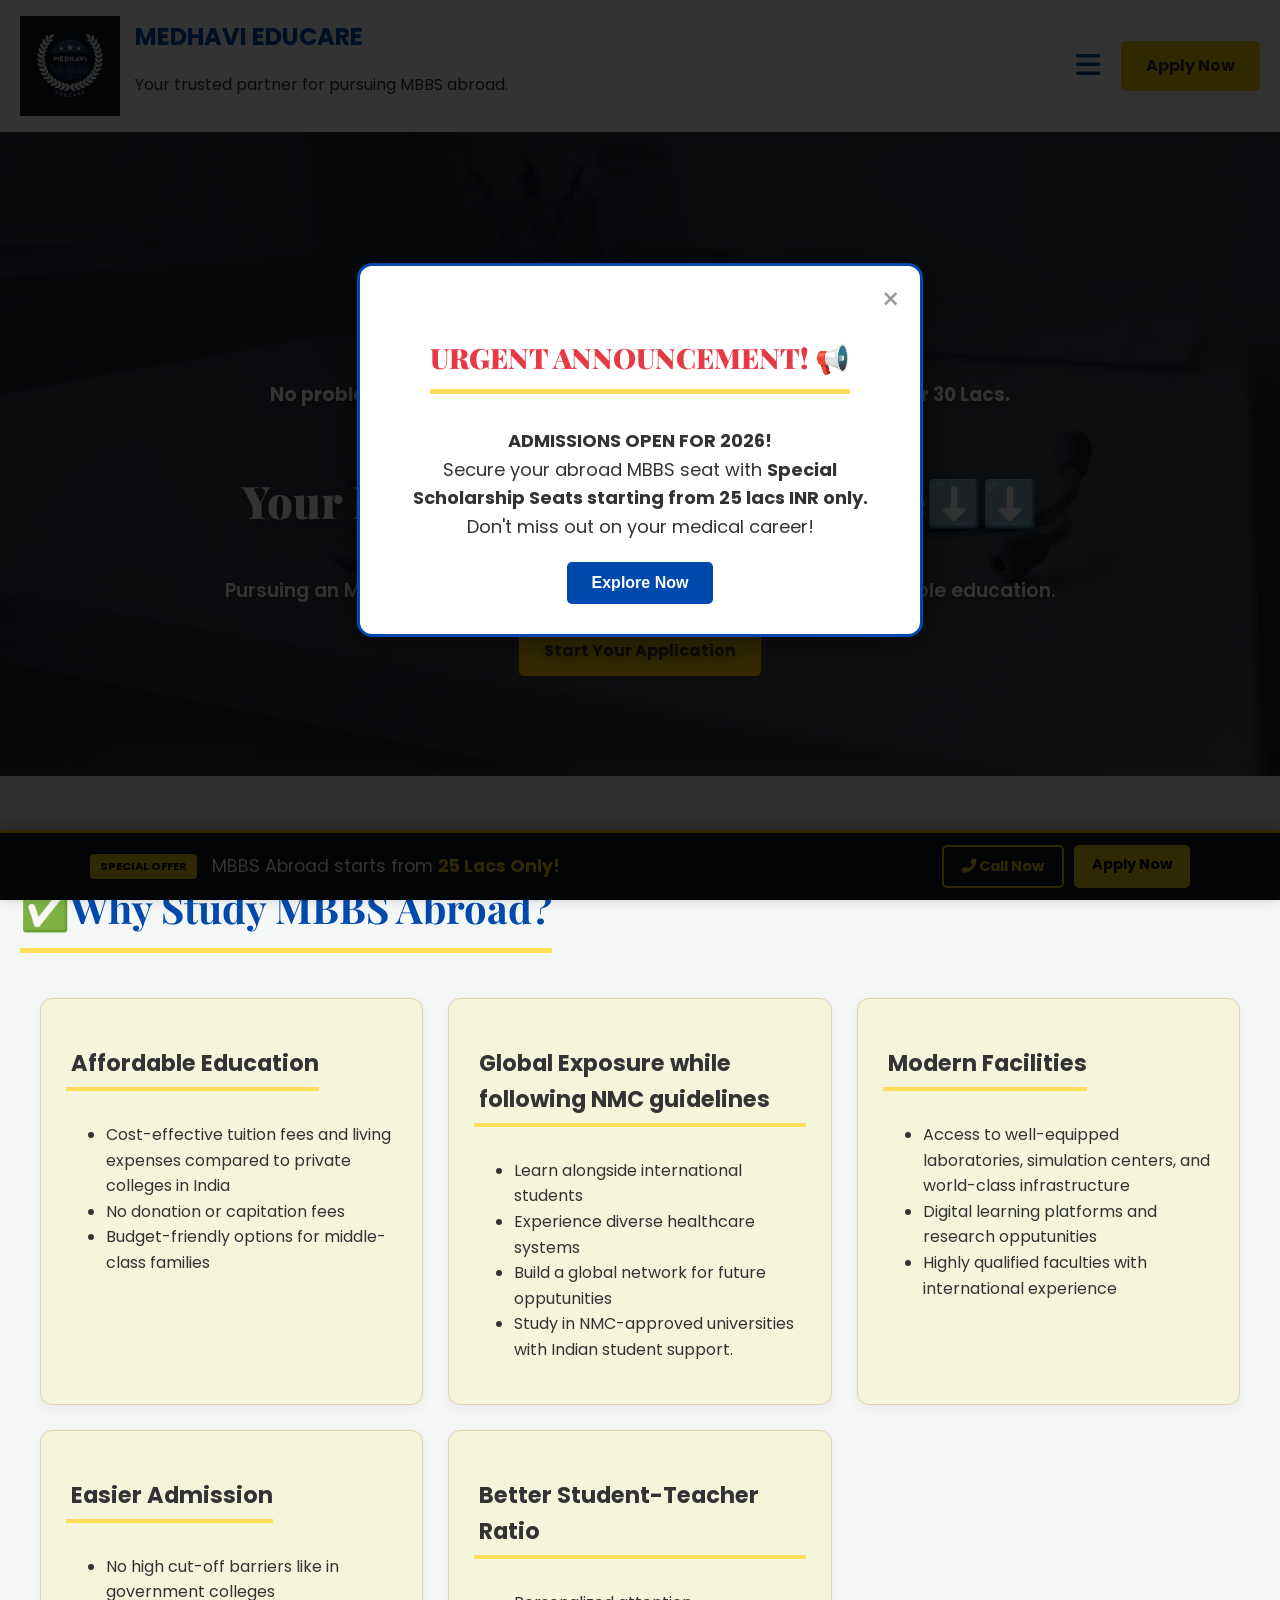
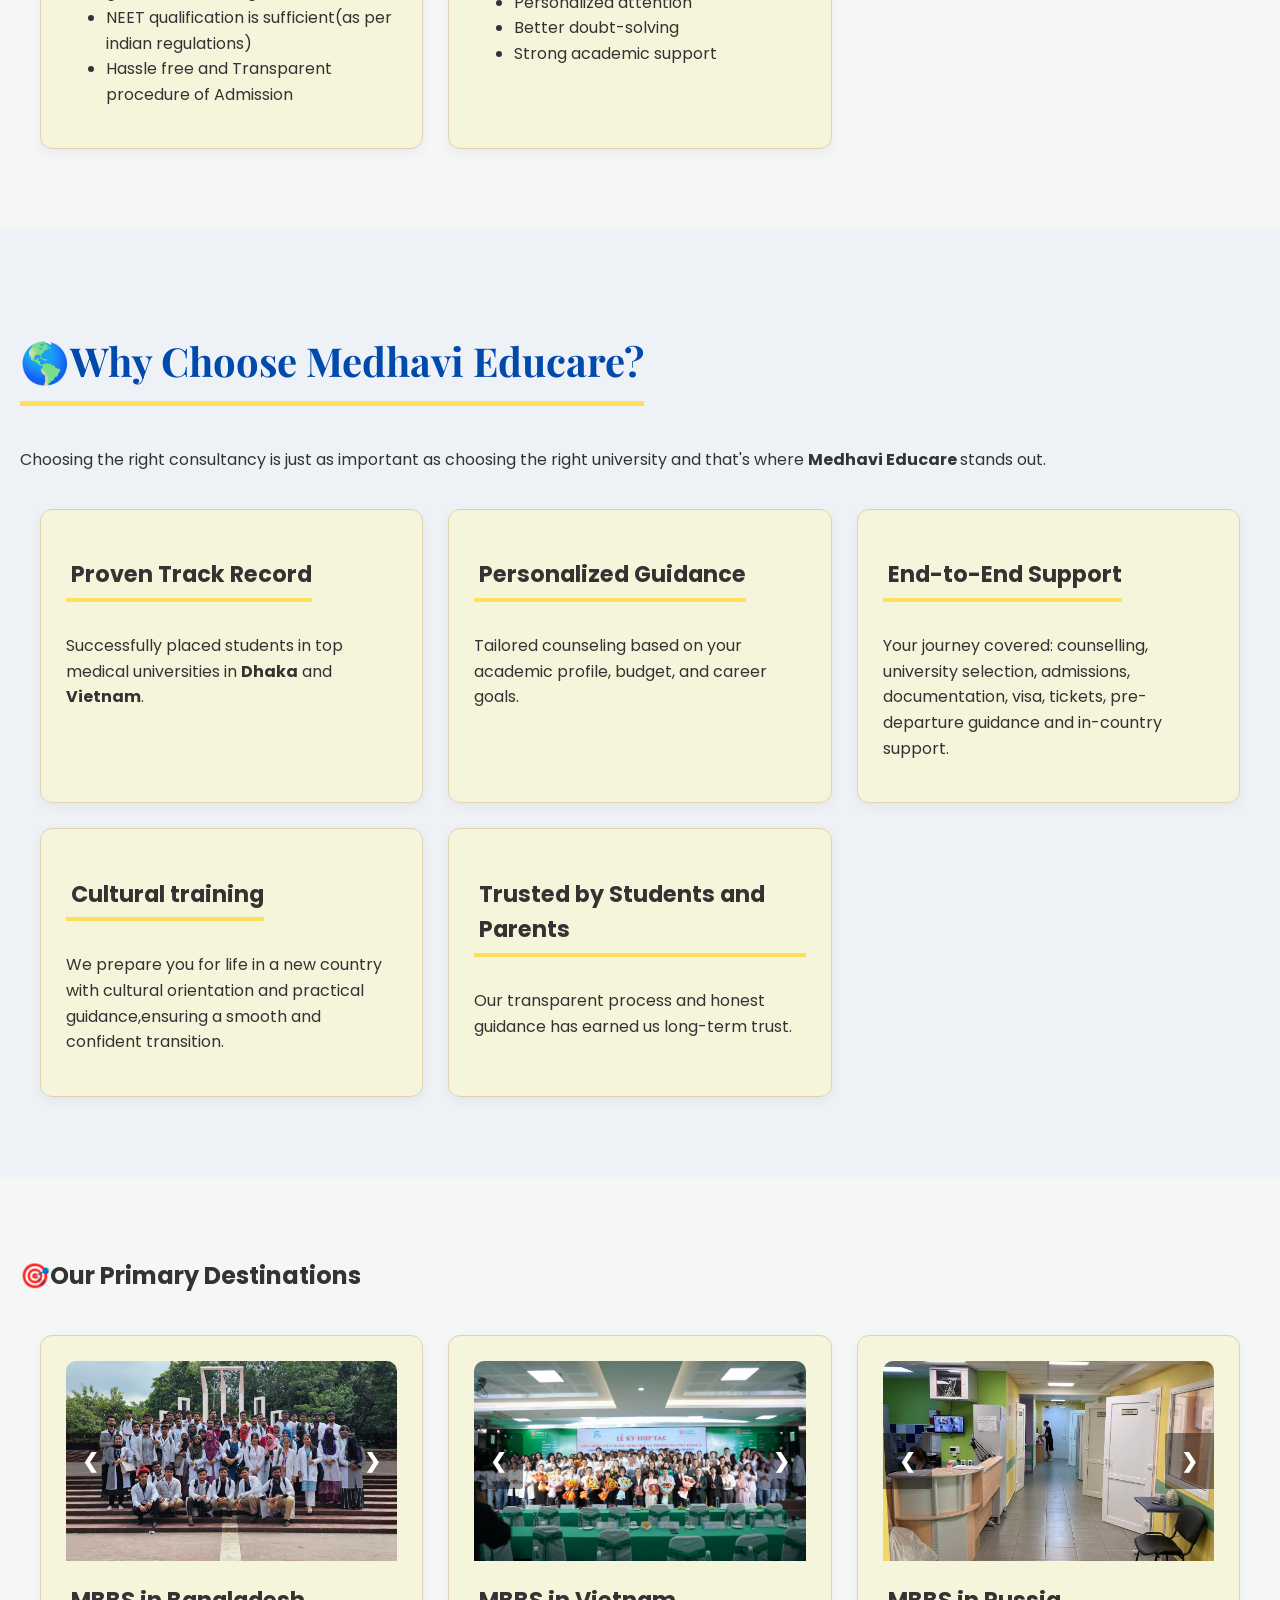
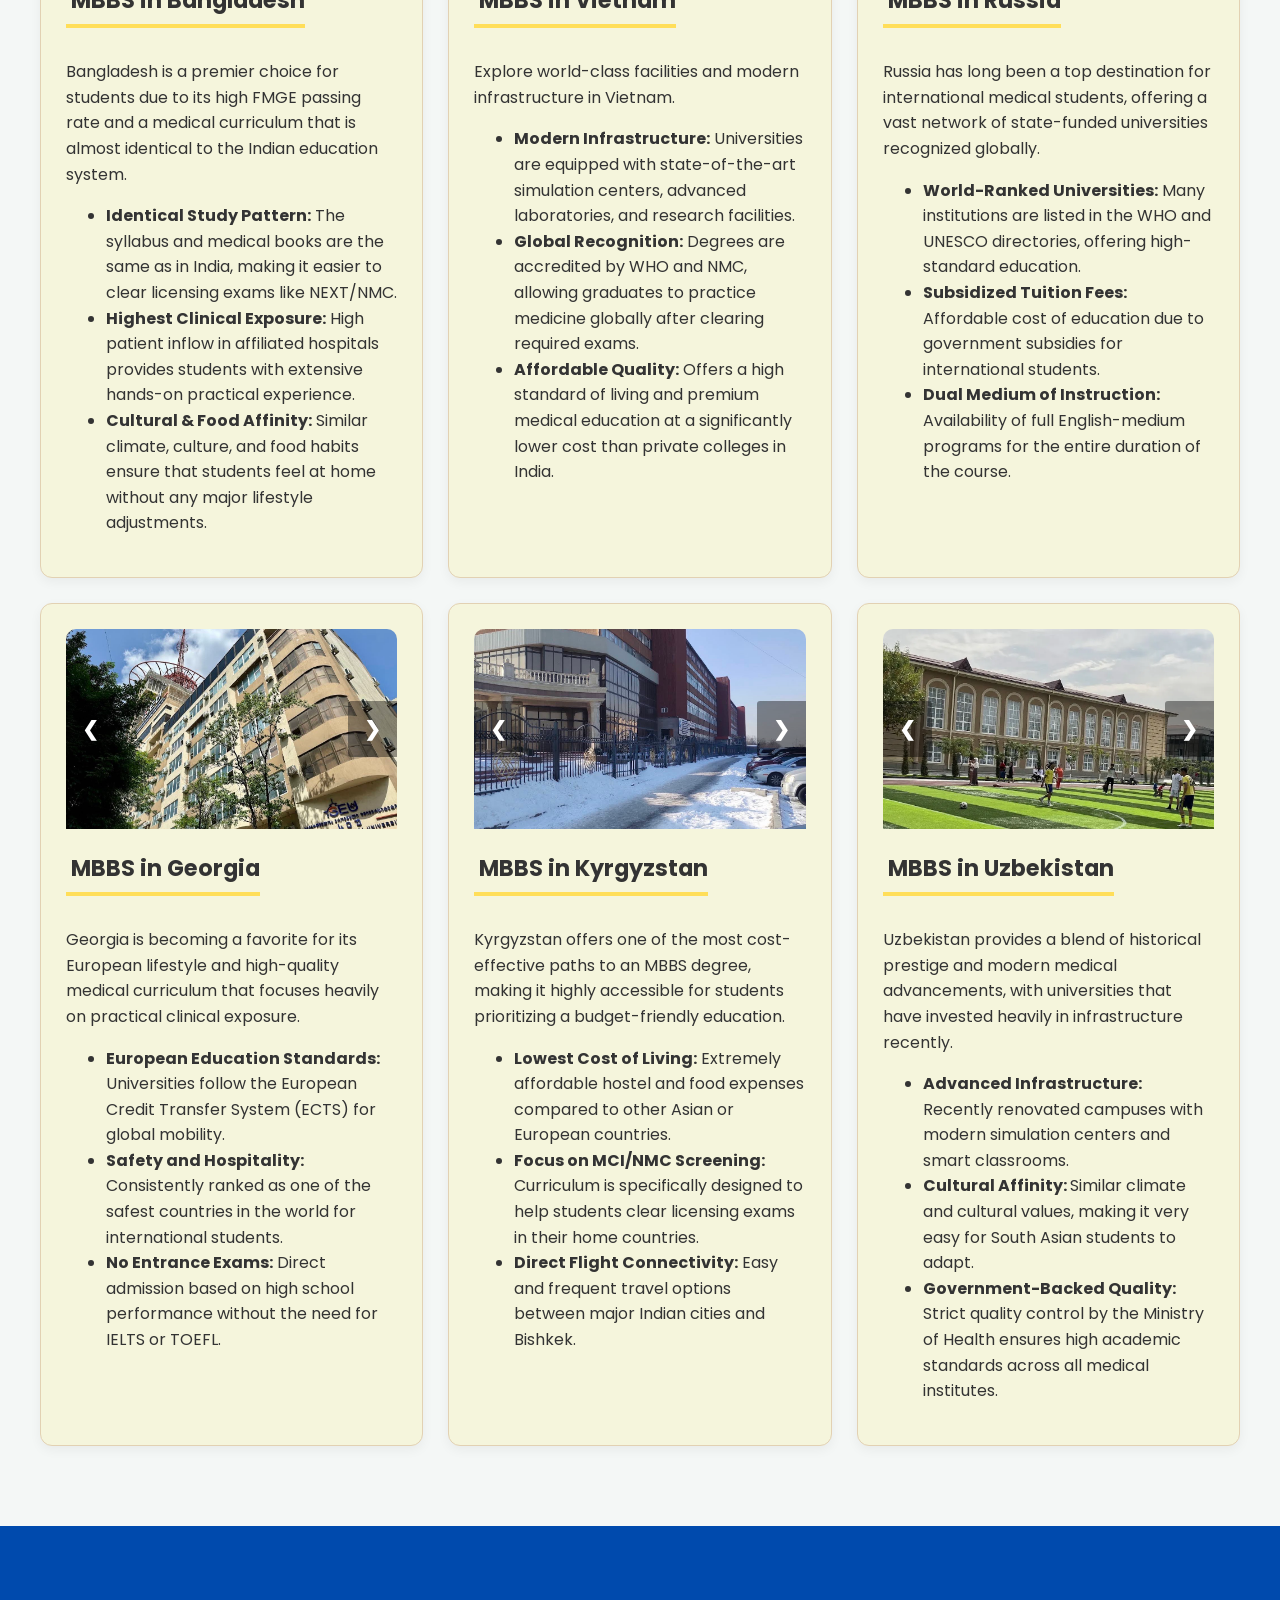
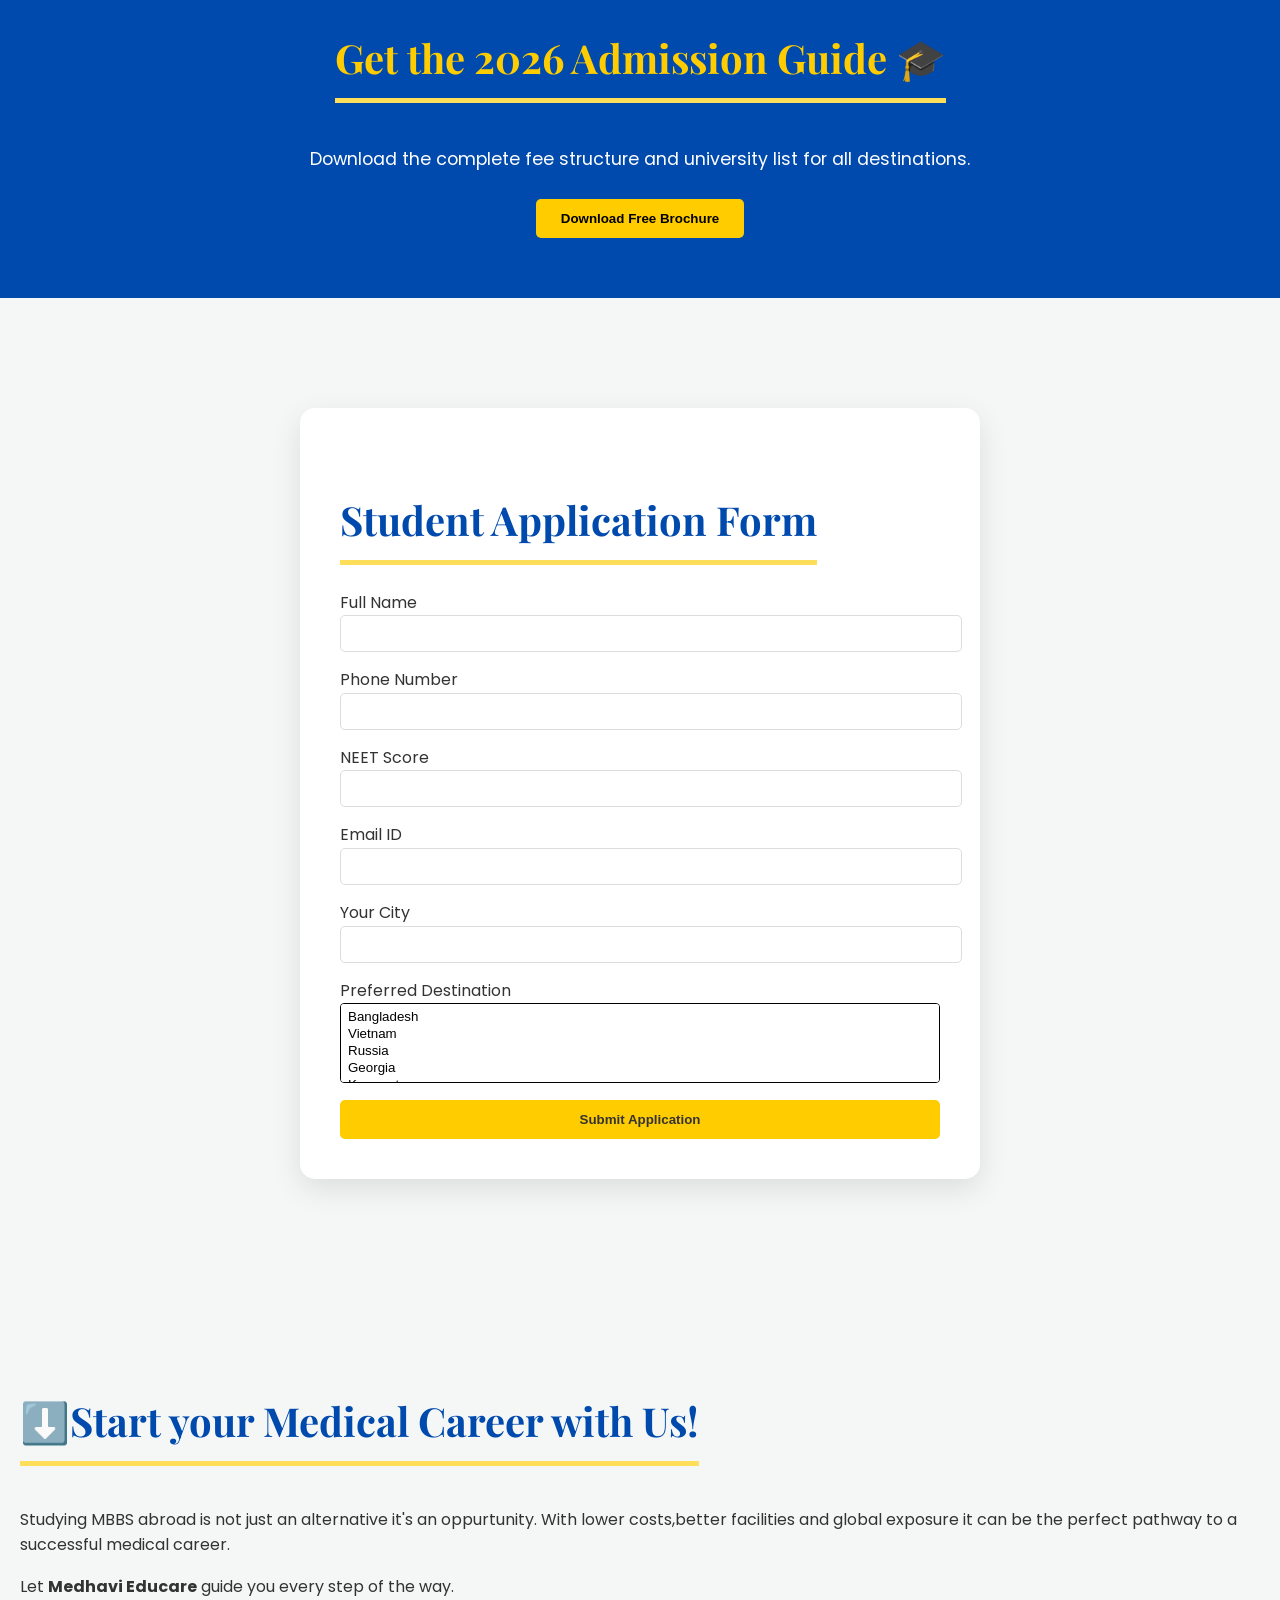
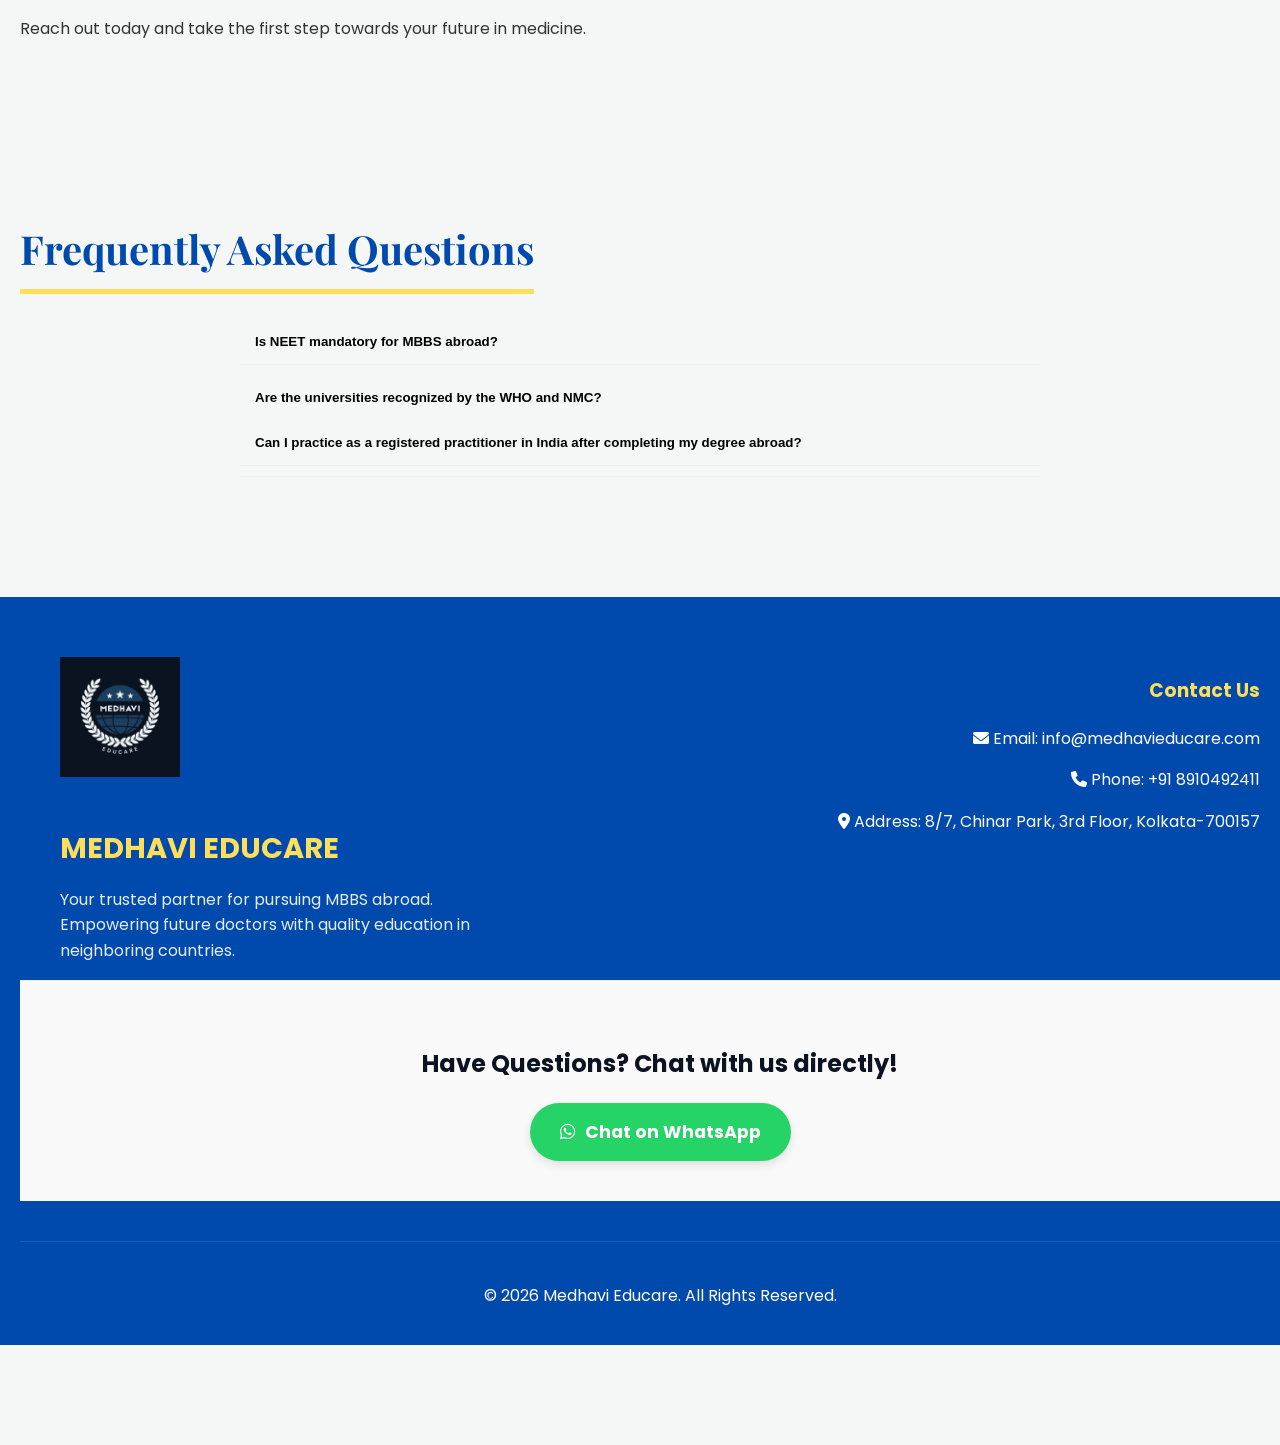
<file: index.html>
<!DOCTYPE html>
<html lang="en">
<head>
    <meta charset="UTF-8">
    <meta name="viewport" content="width=device-width, initial-scale=1.0">
    <meta name="description" content="Get expert guidance for MBBS in Bangladesh and Vietnam. We help students with admissions,college selection, and documentation for top medical universities.">
    
    <!-- Google Tag Manager -->
    <script>(function(w,d,s,l,i){w[l]=w[l]||[];w[l].push({'gtm.start':
    new Date().getTime(),event:'gtm.js'});var f=d.getElementsByTagName(s)[0],
    j=d.createElement(s),dl=l!='dataLayer'?'&l='+l:'';j.async=true;j.src=
    'https://www.googletagmanager.com/gtm.js?id='+i+dl;f.parentNode.insertBefore(j,f);
    })(window,document,'script','dataLayer','GTM-TKPT7XL8');</script>
   <!-- End Google Tag Manager -->

    <title>MBBS Abroad | Best Medical Consultancy-Medhavi Educare</title>
    <link rel="canonical" href="https://medhavieducare.com/" />
    <link rel="icon" type="image/png" href="favicon.png">
    <link rel="stylesheet" href="style2.css">
    <link href="https://fonts.googleapis.com/css2?family=Poppins:wght@300;400;600;700&display=swap" rel="stylesheet">
    <link href="https://fonts.googleapis.com/css2?family=Playfair+Display:wght@700&display=swap" rel="stylesheet">
   <link rel="stylesheet" href="https://cdnjs.cloudflare.com/ajax/libs/font-awesome/6.0.0/css/all.min.css">
   
   <style>
       /* Navigation Menu Styling */
       .nav-container { 
           display: flex; 
           align-items: center; 
           gap: 15px; 
           position: relative; 
       }

       .menu-icon { 
           font-size: 28px; /* Larger size */
           cursor: pointer; 
           color: #004a99; /* Professional Blue */
           padding: 5px;
           display: block !important; /* Forces visibility */
           z-index: 1002;
       }

       .nav-menu { 
           display: none; 
           position: absolute; 
           top: 60px; 
           right: 0; 
           background: #fff; 
           box-shadow: 0 4px 15px rgba(0,0,0,0.2); 
           border-radius: 8px; 
           padding: 15px; 
           min-width: 200px; 
           z-index: 1001; 
       }

       .nav-menu.active { display: block; }
       .nav-menu ul { list-style: none; padding: 0; margin: 0; }
       .nav-menu ul li { margin-bottom: 15px; border-bottom: 1px solid #eee; padding-bottom: 5px; }
       .nav-menu ul li:last-child { margin-bottom: 0; border-bottom: none; }
       .nav-menu ul li a { text-decoration: none; color: #333; font-weight: 600; font-size: 16px; display: block; }
       .nav-menu ul li a:hover { color: #004a99; }
   </style>
</head>
<body>
    
    <!-- Google Tag Manager (noscript) -->
    <noscript><iframe src="https://www.googletagmanager.com/ns.html?id=GTM-TKPT7XL8"
    height="0" width="0" style="display:none;visibility:hidden"></iframe></noscript>
    <!-- End Google Tag Manager (noscript) -->

    <div id="salesModal" class="modal-overlay">
    <div class="modal-content">
        <span class="close-btn" onclick="closeModal()">&times;</span>
        <h2 class="alert-title">URGENT ANNOUNCEMENT! 📢</h2>
        <p class="alert-text">
            <b>ADMISSIONS OPEN FOR 2026!</b><br>
            Secure your abroad MBBS seat with <b>Special Scholarship Seats starting from 25 lacs INR only.</b>
            Don't miss out on your medical career!
        </p>
        <button class="modal-action-btn" onclick="closeModal()">Explore Now</button>
    </div>
</div>


<header>
    <div class="logo-container">
        <img src="Medhavi educare logo.png" alt="Medhavi Educare Logo" class="logo-img">
        <div class="logo-titles">
        <span class="logo-text">MEDHAVI EDUCARE</span>
       
         <p>Your trusted partner for pursuing MBBS abroad.</p>
    </div>
    </div>
    <nav class="nav-container">
        <div class="menu-icon" onclick="toggleMenu()">
            <i class="fa-solid fa-bars"></i>
        </div>
        
        <div class="nav-menu" id="navMenu">
            <ul>
                <li><a href="index.html">Home</a></li>
                <li><a href="about.html">About Us</a></li>
                <li><a href="destinations.html">Destinations</a></li>
                <li><a href="#apply" onclick="toggleMenu()">Submit Form</a></li>
                <li><a href="#home-contact" onclick="toggleMenu()">Contact Us</a></li>
            </ul>
        </div>

    
        <a href="#apply" class="btn-apply">Apply Now</a>
    </nav>
</header>

<section class="hero">
    <h1>LOW NEET SCORE❓❓</h1>
    <h3>No problem. You can still pursue your dream career abroad in under 30 Lacs.</h3>
    <h1>Your Medical Career Starts Here⬇️⬇️</h1>
    <p>Pursuing an MBBS degree abroad is an opportunity for quality, affordable education.</p>
    <a href="#apply" class="btn-apply">Start Your Application</a>
</section>

<section id="about">
    <h2>✅Why Study MBBS Abroad?</h2>
    <div class="grid">
        <div class="card">
            <h3>Affordable Education</h3>
            <ul>
                <li>Cost-effective tuition fees and living expenses compared to private colleges in India</li>
                <li>No donation or capitation fees</li>
                <li>Budget-friendly options for middle-class families</li>
            </ul>
        </div>
        <div class="card">
            <h3>Global Exposure while following <strong>NMC guidelines</strong></h3>
            <ul>
                <li>Learn alongside international students</li>
                <li>Experience diverse healthcare systems</li>
                <li>Build a global network for future opputunities</li>
                <li>Study in NMC-approved universities with Indian student support.</li>
            </ul>
        </div>
        <div class="card">
            <h3>Modern Facilities</h3>
            <ul>
                <li>Access to well-equipped laboratories, simulation centers, and world-class infrastructure</li>
                <li>Digital learning platforms and research opputunities</li>
                <li>Highly qualified faculties with international experience</li>
            </ul>
        </div>
        <div class="card">
            <h3>Easier Admission</h3>
            <ul>
            <li>No high cut-off barriers like in government colleges</li>
            <li>NEET qualification is sufficient(as per indian regulations)</li>
            <li>Hassle free and Transparent procedure of Admission</li>
            </ul>
        </div>
        <div class="card">
            <h3>Better Student-Teacher Ratio</h3>
            <ul>
                <li>Personalized attention</li>
                <li>Better doubt-solving</li>
                <li>Strong academic support</li>
            </ul>
        </div>
    </div>
</section>

<section id="medhavi" style="background: #eef2f7;">
    <h2>🌎Why Choose Medhavi Educare?</h2>
    <p> Choosing the right consultancy is just as important as choosing the right university and that's where <b>Medhavi Educare </b>stands out.</p>
    <div class="grid">
        <div class="card"><h3>Proven Track Record</h3><p>Successfully placed students in top medical universities in <b>Dhaka</b> and <b>Vietnam</b>.</p></div>
        <div class="card"><h3>Personalized Guidance</h3><p>Tailored counseling based on your academic profile, budget, and career goals.</p></div>
        <div class="card"><h3>End-to-End Support</h3><p>Your journey covered: counselling, university selection, admissions, documentation, visa, tickets, pre-departure guidance and in-country support.</p></div>
        <div class="card"><h3>Cultural training</h3><p>We prepare you for life in a new country with cultural orientation and practical guidance,ensuring a smooth and confident transition.</p></div>
        <div class="card"><h3>Trusted by Students and Parents</h3><p>Our transparent process and honest guidance has earned us long-term trust.</p></div>
    </div>
</section>


<section id="destinations">
    <h1>🎯Our Primary Destinations</h1>
    <div class="grid">
        
          <div class="card destination-card">
    <div class="slider-container" id="bangladeshSlider">
        <div class="slider-track">
            <img src="Bangladesh.JPG" alt="Medical College in Bangladesh 1" class="card-img">
            <img src="Bangladesh2.JPG" alt="Medical College in Bangladesh 2" class="card-img">
            <img src="Bangladesh3.JPG" alt="Medical College in Bangladesh 3" class="card-img">
        </div>
    <button class="slider-arrow prev" onclick="moveSlider('bangladeshSlider', -1)">&#10094;</button>
    <button class="slider-arrow next" onclick="moveSlider('bangladeshSlider', 1)">&#10095;</button>
    </div>

    <h3>MBBS in Bangladesh</h3>
    <p>Bangladesh is a premier choice for students due to its high FMGE passing rate and a medical curriculum that is almost identical to the Indian education system.</p>
    <ul>
        <li><b>Identical Study Pattern:</b> The syllabus and medical books are the same as in India, making it easier to clear licensing exams like NEXT/NMC.</li>
        <li><b>Highest Clinical Exposure:</b> High patient inflow in affiliated hospitals provides students with extensive hands-on practical experience.</li>
        <li><b>Cultural & Food Affinity:</b> Similar climate, culture, and food habits ensure that students feel at home without any major lifestyle adjustments.</li>
    </ul>

        </div>

        
            <div class="card destination-card">
    <div class="slider-container" id="vietnamSlider">
        <div class="slider-track">
            <img src="vietnam.jpg" alt="Medical University in Vietnam 1" class="card-img">
            <img src="vietnam2.jpg" alt="Medical University in Vietnam 2" class="card-img">
            <img src="vietnam3.jpeg" alt="Medical University in Vietnam 3" class="card-img">
            </div>
        
        <button class="slider-arrow prev" onclick="moveSlider('vietnamSlider', -1)">&#10094;</button>
        <button class="slider-arrow next" onclick="moveSlider('vietnamSlider', 1)">&#10095;</button>
    </div>

    <h3>MBBS in Vietnam</h3>
    <p>Explore world-class facilities and modern infrastructure in Vietnam.</p>
    <ul>
        <li><b>Modern Infrastructure:</b> Universities are equipped with state-of-the-art simulation centers, advanced laboratories, and research facilities.</li>
        <li><b>Global Recognition:</b> Degrees are accredited by WHO and NMC, allowing graduates to practice medicine globally after clearing required exams.</li>
        <li><b>Affordable Quality:</b> Offers a high standard of living and premium medical education at a significantly lower cost than private colleges in India.</li>
    </ul>
</div>

    <!-- russia -->

        <div class="card destination-card">
    <div class="slider-container" id="russiaSlider">
        <div class="slider-track">
            <img src="russia1.jpeg" alt="Medical College in Russia 1" class="card-img">
            <img src="russia2.jpeg" alt="Medical College in Russia 2 " class="card-img">
            <img src="russia3.jpeg" alt="Medical College in Russia 3 " class="card-img">
            </div>
        
        <button class="slider-arrow prev" onclick="moveSlider('russiaSlider', -1)">&#10094;</button>
        <button class="slider-arrow next" onclick="moveSlider('russiaSlider', 1)">&#10095;</button>
    </div>

    <h3>MBBS in Russia</h3>
    <p>Russia has long been a top destination for international medical students, offering a vast network of state-funded universities recognized globally.</p>
    <ul>
        <li><b>World-Ranked Universities:</b> Many institutions are listed in the WHO and UNESCO directories, offering high-standard education.</li>
        <li><b>Subsidized Tuition Fees:</b> Affordable cost of education due to government subsidies for international students.</li>
        <li><b>Dual Medium of Instruction:</b> Availability of full English-medium programs for the entire duration of the course.</li>
    </ul>

        </div>

        <!-- georgia -->

        <div class="card destination-card">
    <div class="slider-container" id="georgiaSlider">
        <div class="slider-track">
            <img src="georgia1.jpeg" alt="Medical College in Georgia 1" class="card-img">
            <img src="georgia2.jpeg" alt="Medical College in Georgia 2" class="card-img">
            <img src="georgia3.jpeg" alt="Medical College in Georgia 3" class="card-img">
            </div>
        
        <button class="slider-arrow prev" onclick="moveSlider('georgiaSlider', -1)">&#10094;</button>
        <button class="slider-arrow next" onclick="moveSlider('georgiaSlider', 1)">&#10095;</button>
    </div>

    <h3>MBBS in Georgia</h3>
    <p>Georgia is becoming a favorite for its European lifestyle and high-quality medical curriculum that focuses heavily on practical clinical exposure.</p>
    <ul>
        <li><b>European Education Standards:</b> Universities follow the European Credit Transfer System (ECTS) for global mobility.</li>
        <li><b>Safety and Hospitality:</b> Consistently ranked as one of the safest countries in the world for international students.</li>
        <li><b>No Entrance Exams:</b> Direct admission based on high school performance without the need for IELTS or TOEFL.</li>
    </ul>
        </div>

        <!-- kyrgyzstan -->

        <div class="card destination-card">
    <div class="slider-container" id="kyrgyzSlider">
        <div class="slider-track">
            <img src="kyrgyz1.jpeg" alt="Medical College in Kyrgyzstan 1" class="card-img">
            <img src="kyrgyz2.jpeg" alt="Medical College in Kyrgyzstan 2" class="card-img">
            <img src="kyrgyz3.jpeg" alt="Medical College in Kyrgyzstan 3" class="card-img">
            </div>
        
        <button class="slider-arrow prev" onclick="moveSlider('kyrgyzSlider', -1)">&#10094;</button>
        <button class="slider-arrow next" onclick="moveSlider('kyrgyzSlider', 1)">&#10095;</button>
    </div>

    <h3>MBBS in Kyrgyzstan</h3>
    <p>Kyrgyzstan offers one of the most cost-effective paths to an MBBS degree, making it highly accessible for students prioritizing a budget-friendly education.</p>
    <ul>
        <li><b>Lowest Cost of Living:</b> Extremely affordable hostel and food expenses compared to other Asian or European countries.</li>
        <li><b>Focus on MCI/NMC Screening:</b> Curriculum is specifically designed to help students clear licensing exams in their home countries.</li>
        <li><b>Direct Flight Connectivity:</b> Easy and frequent travel options between major Indian cities and Bishkek.</li>
    </ul>

        </div>

        <!-- uzbekistan -->
        <div class="card destination-card">
    <div class="slider-container" id="uzbekSlider">
        <div class="slider-track">
            <img src="uzbek1.webp" alt="Medical College in Uzbekistan 1" class="card-img">
            <img src="uzbek2.webp" alt="Medical College in Uzbekistan 2" class="card-img">
            <img src="uzbek3.webp" alt="Medical College in Uzbekistan 3" class="card-img">
            </div>
        
        <button class="slider-arrow prev" onclick="moveSlider('uzbekSlider', -1)">&#10094;</button>
        <button class="slider-arrow next" onclick="moveSlider('uzbekSlider', 1)">&#10095;</button>
    </div>

    <h3>MBBS in Uzbekistan</h3>
    <p>Uzbekistan provides a blend of historical prestige and modern medical advancements, with universities that have invested heavily in infrastructure recently.</p>
    <ul>
        <li><b>Advanced Infrastructure: </b> Recently renovated campuses with modern simulation centers and smart classrooms.</li>
        <li><b>Cultural Affinity: </b> Similar climate and cultural values, making it very easy for South Asian students to adapt.</li>
        <li><b>Government-Backed Quality: </b> Strict quality control by the Ministry of Health ensures high academic standards across all medical institutes.</li>
    </ul>
        </div>
    
    </div>
</section>

<section id="portal-cta" class="portal-cta">
    <h2 style="color: #ffcc00;">Get the 2026 Admission Guide 🎓</h2>
    <p>Download the complete fee structure and university list for all destinations.</p>
    <button class="btn-apply" onclick="openPortal()" style="background: #ffcc00; color: #000; border: none;">Download Free Brochure</button>
</section>

<div id="portalModal" class="modal-overlay" style="display:none;">
    <div class="modal-content">
        <span class="close-btn" onclick="closePortal()">&times;</span>
        <h2 style="color: #004aad;">Access Student Portal</h2>
        <p>Please enter your details to receive the brochure.</p>
        <form id="portalForm">
            <div class="form-group">
                <input type="text" name="name" placeholder="Full Name" required>
            </div>
            <div class="form-group">
                <input type="email" name="email" placeholder="Email Address" required>
            </div>
            <div class="form-group">
                <input type="tel" name="phone" placeholder="WhatsApp Number" required>
            </div>
            <button type="submit" class="btn-apply" style="width:100%">Get Brochure Now</button>
        </form>
    </div>
</div>

<section id="apply">
    <div class="form-container">
        <h2>Student Application Form</h2>
        <form id="admissionForm">
            <div class="form-group">
                <label>Full Name</label>
                <input type="text" name="name" required>
            </div>
            <div class="form-group">
                <label>Phone Number</label>
                <input type="tel" name="phone" required>
            </div>
            <div class="form-group">
                <label>NEET Score</label>
                <input type="number" name="neet" required>
            </div>
            <div class="form-group">
                <label>Email ID</label>
                <input type="text" name="email" required>
            </div>
            <div class="form-group">
                <label>Your City</label>
                <input type="text" name="city" required>
            </div>

            <!-- multiple selections form -->

           <div class="form-group">
    <label>Preferred Destination</label>
    <select name="destination" id="destination" multiple size="4" 
        onchange="checkDestination(this)" 
        onclick="checkDestination(this)" 
        style="width: 100%; border: 1px solid #000; border-radius: 4px; padding: 5px; cursor: pointer;">
    <!-- <select name="destination" id="destination" multiple size="4" onmousedown="toggleMultiple(event, this)" style="width: 100%; border: 1px solid #000; border-radius: 4px; padding: 5px; cursor: pointer;"> -->
        <!-- <option value=""disabled selected>Select</option> -->
        <option value="Bangladesh">Bangladesh</option>
        <option value="Vietnam">Vietnam</option>
        <option value="Russia">Russia</option>
        <option value="Georgia">Georgia</option>
        <option value="Kyrgyzstan">Kyrgyzstan</option>
        <option value="Uzbekistan">Uzbekistan</option>
        <option value="Other">Any other country...</option>
    </select>
</div>

<div class="form-group" id="other-input-group" style="display:none; margin-top: 15px;">
    <label>Please specify country</label>
    <input type="text" name="custom_destination" id="custom_destination">
</div>

<script>
    // Logic to allow multiple selection without Ctrl/Cmd
    function toggleMultiple(e, select) {
        e.preventDefault(); // Stop the default click behavior
        
        const option = e.target;
        if (option.tagName === 'OPTION') {
            // Toggle selection status
            option.selected = !option.selected;
            
            // Trigger the checkDestination logic
            checkDestination(select);
        }
        
        // Focus the select box so it looks active
        select.focus();
    }
    function checkDestination(select) {
    const otherGroup = document.getElementById('other-input-group');
    const customInput = document.getElementById('custom_destination');
    
    // Get all currently selected values into an array
    const selectedValues = Array.from(select.selectedOptions).map(opt => opt.value);

    // If "Other" is one of the selected items, show the input
    if (selectedValues.includes('Other')) {
        otherGroup.style.display = 'block';
        customInput.required = true;
        
        // Minor delay to ensure smooth scrolling on mobile
        setTimeout(() => {
            customInput.scrollIntoView({ behavior: 'smooth', block: 'nearest' });
        }, 100);
    } else {
        otherGroup.style.display = 'none';
        customInput.required = false;
        customInput.value = '';
    }
}
    // function checkDestination(select) {
    //     const otherGroup = document.getElementById('other-input-group');
    //     const customInput = document.getElementById('custom_destination');
        
    //     // Convert selected options to an array of values
    //     const selectedValues = Array.from(select.selectedOptions).map(opt => opt.value);

    //     if (selectedValues.includes('Other')) {
    //         otherGroup.style.display = 'block';
    //         customInput.required = true;
    //     } else {
    //         otherGroup.style.display = 'none';
    //         customInput.required = false;
    //         customInput.value = '';
    //     }
    // }
</script>


            <button type="submit" class="btn-apply" style="width:100%">Submit Application</button>
        </form>
    </div>
</section>

<section>
    <div>
    <h2>⬇️Start your Medical Career with Us!</h2>
        <span>
        <p>Studying MBBS abroad is not just an alternative it's an oppurtunity. With lower costs,better facilities and global exposure it can be the perfect pathway to a successful medical career.</p>
        </span>
        <span>
        <p>Let <b>Medhavi Educare</b> guide you every step of the way.</p>
        <p>Reach out today and take the first step towards your future in medicine.</p>
        </span>
    </div>
</section>

<section class="faq-section">
    <div class="container">
        <h2 class="section-title">Frequently Asked Questions</h2>
        <div class="faq-container">
            <div class="faq-item">
                <button class="faq-question">Is NEET mandatory for MBBS abroad?</button>
                <div class="faq-answer">
                    <p>Yes, as per NMC regulations, Indian students must qualify for NEET to practice in India after completing their MBBS abroad.</p>
                </div>
            </div>
            <div class="faq-item">
                <button class="faq-question">Are the universities recognized by the WHO and NMC?</button>
                <div class="faq-answer">
                    <p>We only partner with universities that are fully recognized by the World Health Organization (WHO) and the National Medical Commission (NMC).</p>
                </div>
                <div class="faq-item">
                <button class="faq-question">Can I practice as a registered practitioner in India after completing my degree abroad?</button>
                <div class="faq-answer">
                    <p>Yes, absolutely! With the right guidance, you can smoothly transition back to India after your MBBS abroad. Simply clear the FMGE/NExT, complete your internship, and get registered with the NMC—and you’re all set to practice as a licensed doctor in India.</p> 

                        <p>We support you at every step of this journey, ensuring a hassle-free path to your medical career.</p>
                </div>
            </div>
        </div>
    </div>
</section>

<footer id="home-contact" class="main-footer">
    <div class="footer-container">
        <div class="footer-section about">
            <div class="logo-title-wrapper">
            <img src="Medhavi educare logo.png" alt="Medhavi Educare Logo" class="footer-logo-img">
            <h2 class="footer-brand-name">MEDHAVI EDUCARE</h2>
            </div>
            <p class="footer-description">Your trusted partner for pursuing MBBS abroad. Empowering future doctors with quality education in neighboring countries.</p>
        </div>

        <div class="footer-section contact">
            <h3>Contact Us</h3>
            <p><i class="fas fa-envelope"></i> Email: <a href="mailto:info@medhavieducare.com" class="contact-link">info@medhavieducare.com</a></p>
            <p><i class="fas fa-phone"></i> Phone: <a href="tel:+918910492411" class="contact-link">+91 8910492411</a></p>
            <p><i class="fas fa-map-marker-alt"></i> Address: 8/7, Chinar Park, 3rd Floor, Kolkata-700157</p>
        </div>
    </div>
    <div class="whatsapp-contact-section">
    <h3>Have Questions? Chat with us directly!</h3>
    <a href="https://wa.me/918910492411?text=Hi! I am interested in MBBS abroad. Please provide more details." 
       class="whatsapp-footer-btn" target="_blank">
       <i class="fab fa-whatsapp"></i> Chat on WhatsApp
    </a>
</div>
    
    <div class="footer-bottom">
        <p>&copy; 2026 Medhavi Educare. All Rights Reserved.</p>
    </div>
</footer>

<script src="script.js"></script>

<div class="sticky-offer-bar">
    <div class="sticky-content">
        <span class="sticky-tag">SPECIAL OFFER</span>
        <p class="sticky-text">MBBS Abroad starts from <strong>25 Lacs Only!</strong></p>
        <div class="sticky-actions">
            <a href="tel:+918910492411" class="sticky-btn call-btn">
                <i class="fas fa-phone-alt"></i> Call Now
            </a>
            <a href="#apply" class="sticky-btn apply-btn">Apply Now</a>
        </div>
    </div>
</div>

<!-- script for the toggle menu -->

<script>
    function toggleMenu() {
        const menu = document.getElementById('navMenu');
        menu.classList.toggle('active');
    }
    
    function checkDestination(select) {
        const otherGroup = document.getElementById('other-input-group');
        otherGroup.style.display = (select.value === 'Other') ? 'block' : 'none';
    }

    // Close menu when clicking outside
    document.addEventListener('click', function(event) {
        const menu = document.getElementById('navMenu');
        const icon = document.querySelector('.menu-icon');
        if (menu && icon && !menu.contains(event.target) && !icon.contains(event.target)) {
            menu.classList.remove('active');
        }
    });
</script>
</body>
</html>
</file>
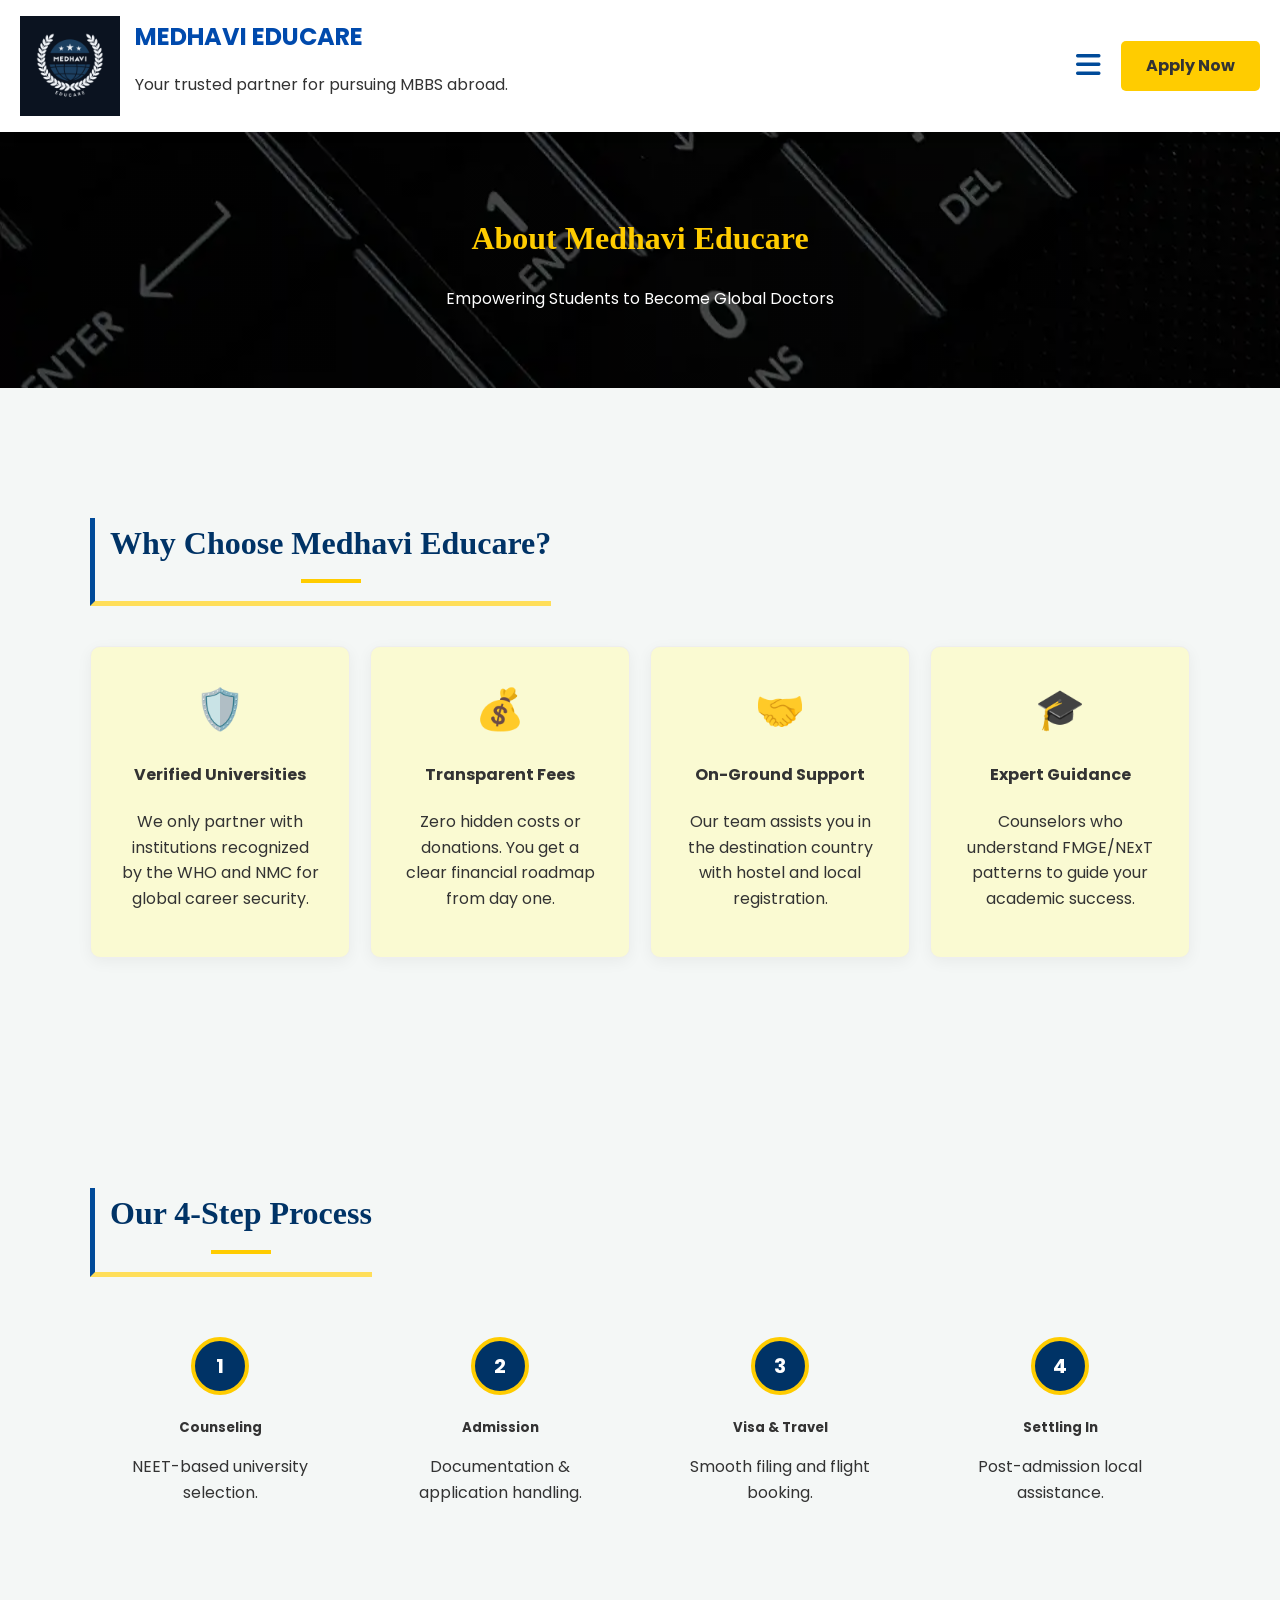
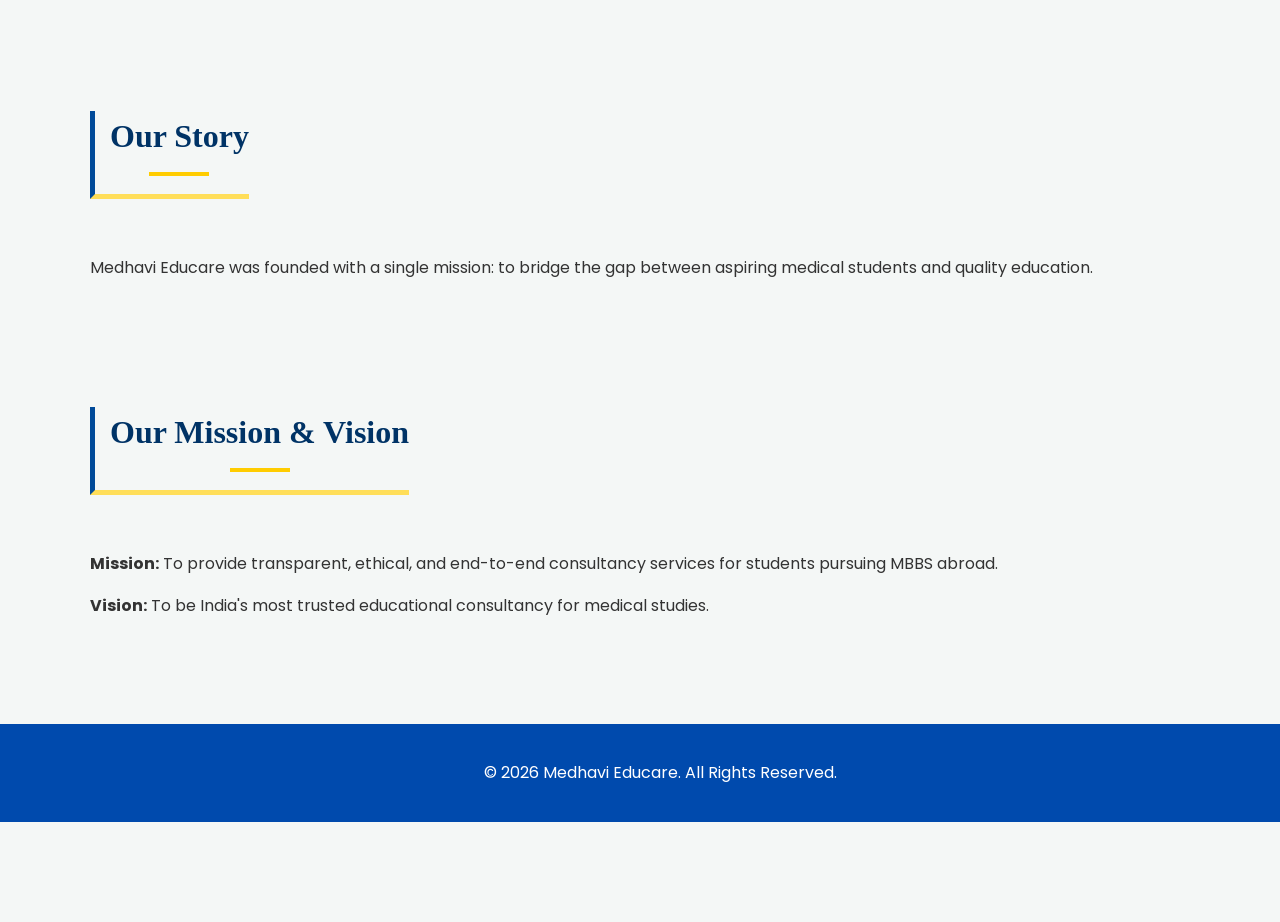
<file: about.html>
<!DOCTYPE html>
<html lang="en">
<head>
    <meta charset="UTF-8">
    <meta name="viewport" content="width=device-width, initial-scale=1.0">
    <title>About Us | Medhavi Educare</title>
    <link rel="stylesheet" href="style2.css">
    <link href="https://fonts.googleapis.com/css2?family=Poppins:wght@300;400;600&display=swap" rel="stylesheet">
    <link rel="stylesheet" href="https://cdnjs.cloudflare.com/ajax/libs/font-awesome/6.5.1/css/all.min.css">
    <style>
        /* Exact Menu Styles from index.html */
        .nav-container { display: flex; align-items: center; gap: 15px; position: relative; }
        .menu-icon { font-size: 28px; cursor: pointer; color: #004a99; padding: 5px; display: block !important; z-index: 1002; }
        .nav-menu { display: none; position: absolute; top: 60px; right: 0; background: #fff; box-shadow: 0 4px 15px rgba(0,0,0,0.2); border-radius: 8px; padding: 15px; min-width: 200px; z-index: 1001; }
        .nav-menu.active { display: block; }
        .nav-menu ul { list-style: none; padding: 0; margin: 0; }
        .nav-menu ul li { margin-bottom: 15px; border-bottom: 1px solid #eee; padding-bottom: 5px; }
        .nav-menu ul li:last-child { margin-bottom: 0; border-bottom: none; }
        .nav-menu ul li a { text-decoration: none; color: #333; font-weight: 600; font-size: 16px; display: block; }
        
        /* About Content Styles */
        .page-header { background:linear-gradient(rgba(0,0,0,0.6),rgba(0,0,0,0.6)), url('about-background.webp'); color: white; padding: 60px 20px; text-align: center; }
        .content-wrap { padding: 50px 10%; line-height: 1.8; color: #444; }
        .section-title { color: #004a99; border-left: 5px solid #004a99; padding-left: 15px; margin: 30px 0 15px; }
    </style>
</head>
<body>

<header>
    <div class="logo-container">
        <img src="Medhavi educare logo.png" alt="Medhavi Educare Logo" class="logo-img">
        <div class="logo-titles">
            <span class="logo-text">MEDHAVI EDUCARE</span>
            <p>Your trusted partner for pursuing MBBS abroad.</p>
        </div>
    </div>
    <nav class="nav-container">
        <div class="menu-icon" onclick="toggleMenu()">
            <i class="fa-solid fa-bars"></i>
        </div>
        <div class="nav-menu" id="navMenu">
            <ul>
                <li><a href="index.html">Home</a></li>
                <li><a href="about.html">About Us</a></li>
                <li><a href="destinations.html">Destinations</a></li>
                <li><a href="index.html#apply" onclick="toggleMenu()">Submit Form</a></li>
                <li><a href="index.html#home-contact" onclick="toggleMenu()">Contact Us</a></li>
            </ul>
        </div>
        <a href="index.html#apply" class="btn-apply">Apply Now</a>
    </nav>
</header>

<div class="page-header">
    <h1 style="color: #ffcc00; font-family: 'Times New Roman', Times, serif;">About Medhavi Educare</h1>
    <p>Empowering Students to Become Global Doctors</p>
</div>

<section class="about-extra">
    <div class="container">
        <h2 class="section-title">Why Choose Medhavi Educare?</h2>
        <div class="why-grid">
            <div class="why-item">
                <div class="icon">🛡️</div>
                <h4>Verified Universities</h4>
                <p>We only partner with institutions recognized by the WHO and NMC for global career security.</p>
            </div>
            <div class="why-item">
                <div class="icon">💰</div>
                <h4>Transparent Fees</h4>
                <p>Zero hidden costs or donations. You get a clear financial roadmap from day one.</p>
            </div>
            <div class="why-item">
                <div class="icon">🤝</div>
                <h4>On-Ground Support</h4>
                <p>Our team assists you in the destination country with hostel and local registration.</p>
            </div>
            <div class="why-item">
                <div class="icon">🎓</div>
                <h4>Expert Guidance</h4>
                <p>Counselors who understand FMGE/NExT patterns to guide your academic success.</p>
            </div>
        </div>
    </div>
</section>

<section class="process-section">
    <div class="container">
        <h2 class="section-title">Our 4-Step Process</h2>
        <div class="process-flex">
            <div class="step">
                <div class="step-number">1</div>
                <h5>Counseling</h5>
                <p>NEET-based university selection.</p>
            </div>
            <div class="step">
                <div class="step-number">2</div>
                <h5>Admission</h5>
                <p>Documentation & application handling.</p>
            </div>
            <div class="step">
                <div class="step-number">3</div>
                <h5>Visa & Travel</h5>
                <p>Smooth filing and flight booking.</p>
            </div>
            <div class="step">
                <div class="step-number">4</div>
                <h5>Settling In</h5>
                <p>Post-admission local assistance.</p>
            </div>
        </div>
    </div>
</section>

<style>
    /* General Styling */
.container {
    max-width: 1100px;
    margin: 0 auto;
    padding: 40px 20px;
}

.section-title {
    text-align: center;
    color: #003366; /* Match your deep blue */
    font-size: 2rem;
    margin-bottom: 40px;
    position: relative;
}

.section-title::after {
    content: '';
    display: block;
    width: 60px;
    height: 4px;
    background: #ffcc00; /* Match your yellow accent */
    margin: 10px auto;
}

/* Why Choose Us Grid */
.why-grid {
    display: grid;
    grid-template-columns: repeat(auto-fit, minmax(250px, 1fr));
    gap: 20px;
    
}

.why-item {
    background: lightgoldenrodyellow;
    padding: 30px;
    border-radius: 10px;
    text-align: center;
    box-shadow: 0 4px 15px rgba(0,0,0,0.05);
    border: 1px solid #eee;
    transition: transform 0.3s ease;
}

.why-item:hover {
    transform: translateY(-5px);
}

.why-item .icon {
    font-size: 40px;
    margin-bottom: 15px;
}

/* Process Section */
.process-flex {
    display: flex;
    justify-content: space-between;
    flex-wrap: wrap;
    gap: 20px;
}

.step {
    flex: 1;
    min-width: 200px;
    text-align: center;
    padding: 20px;
}

.step-number {
    width: 50px;
    height: 50px;
    background: #003366;
    color: white;
    border-radius: 50%;
    line-height: 50px;
    font-weight: bold;
    font-size: 20px;
    margin: 0 auto 15px;
    border: 4px solid #ffcc00; /* Yellow ring */
}

.step h5 {
    margin-bottom: 10px;
    color: #333;
}
</style>

<div class="container">
    <h2 class="section-title">Our Story</h2>
    <p>Medhavi Educare was founded with a single mission: to bridge the gap between aspiring medical students and quality education.</p>
</div>

<div class="container">
    <h2 class="section-title">Our Mission & Vision</h2>
    <p><strong>Mission:</strong> To provide transparent, ethical, and end-to-end consultancy services for students pursuing MBBS abroad.</p>
    <p><strong>Vision:</strong> To be India's most trusted educational consultancy for medical studies.</p>
</div>

<footer id="contact" class="main-footer" style="text-align:center; padding: 20px; background:#333; color:white;">
    <p>&copy; 2026 Medhavi Educare. All Rights Reserved.</p>
</footer>

<script>
    function toggleMenu() {
        const menu = document.getElementById('navMenu');
        menu.classList.toggle('active');
    }

     // Close menu when clicking outside
    document.addEventListener('click', function(event) {
        const menu = document.getElementById('navMenu');
        const icon = document.querySelector('.menu-icon');
        if (menu && icon && !menu.contains(event.target) && !icon.contains(event.target)) {
            menu.classList.remove('active');
        }
    });
</script>
</body>
</html>
</file>
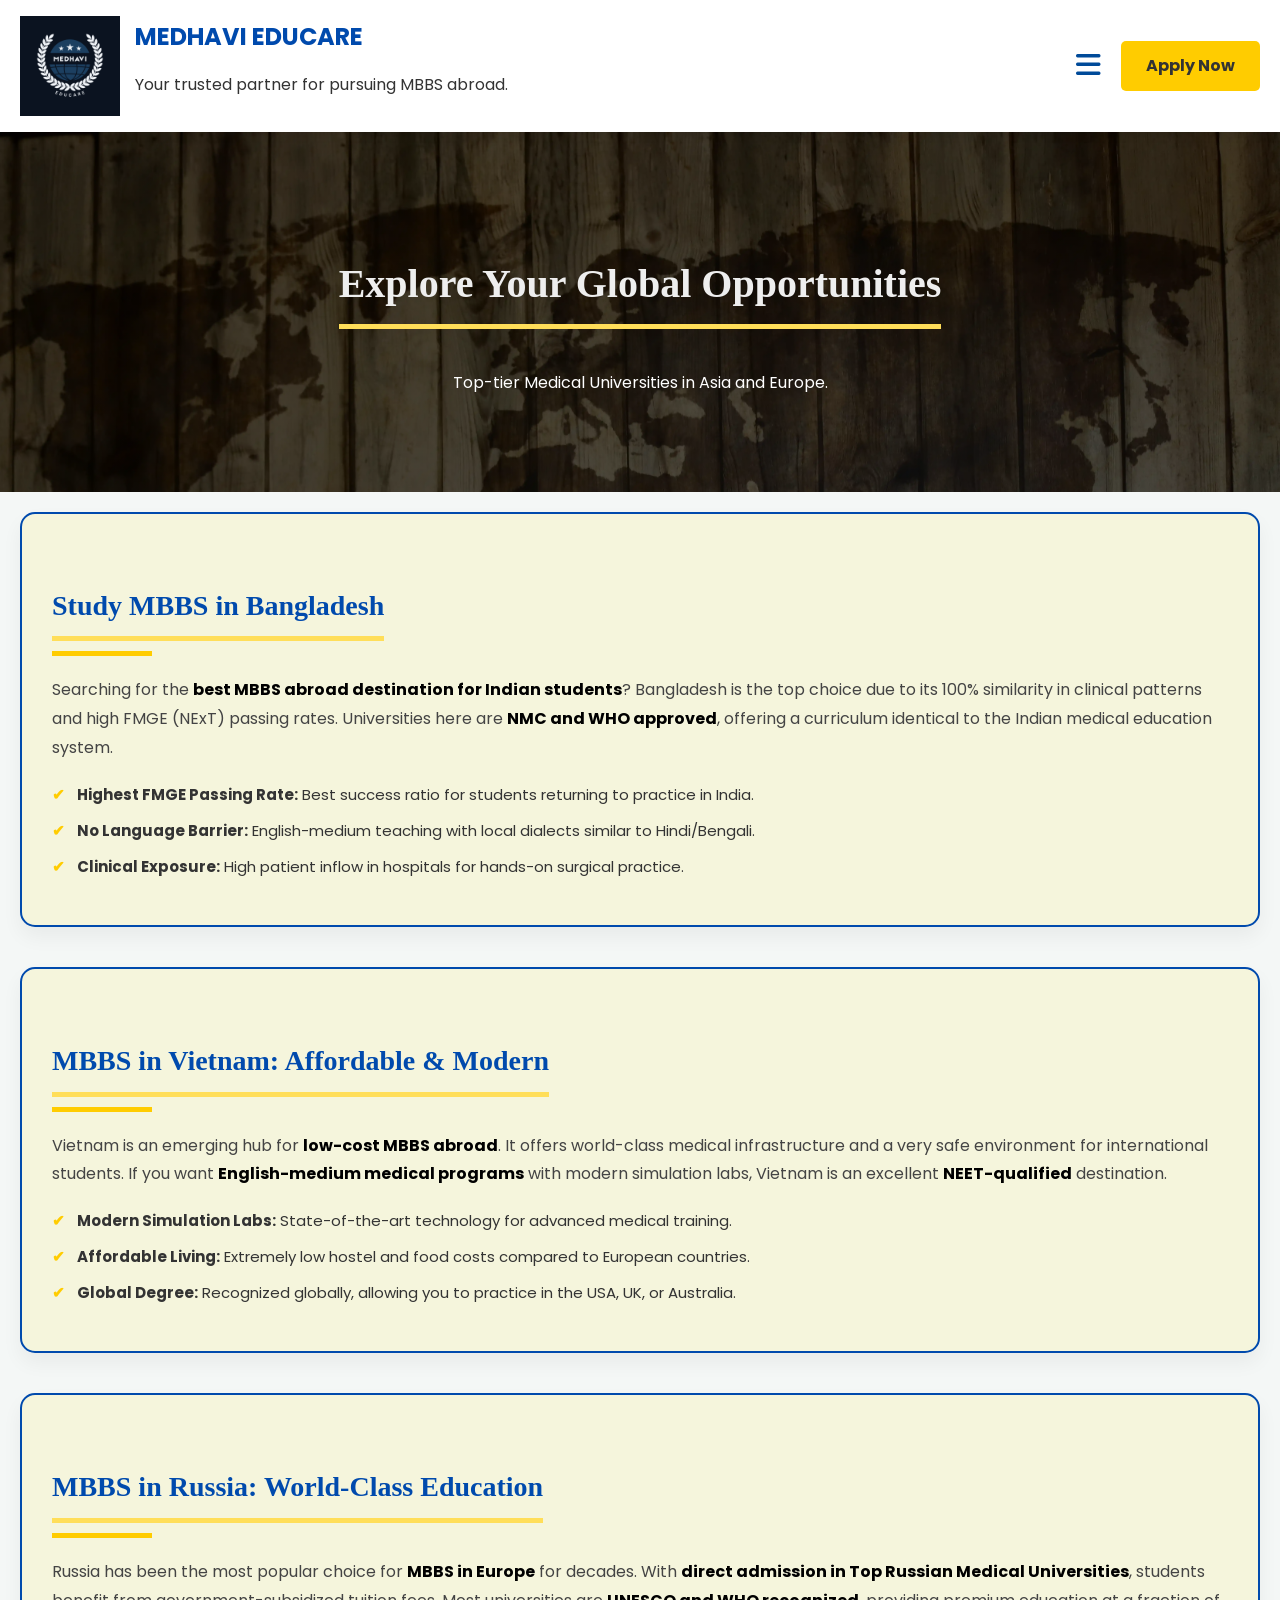
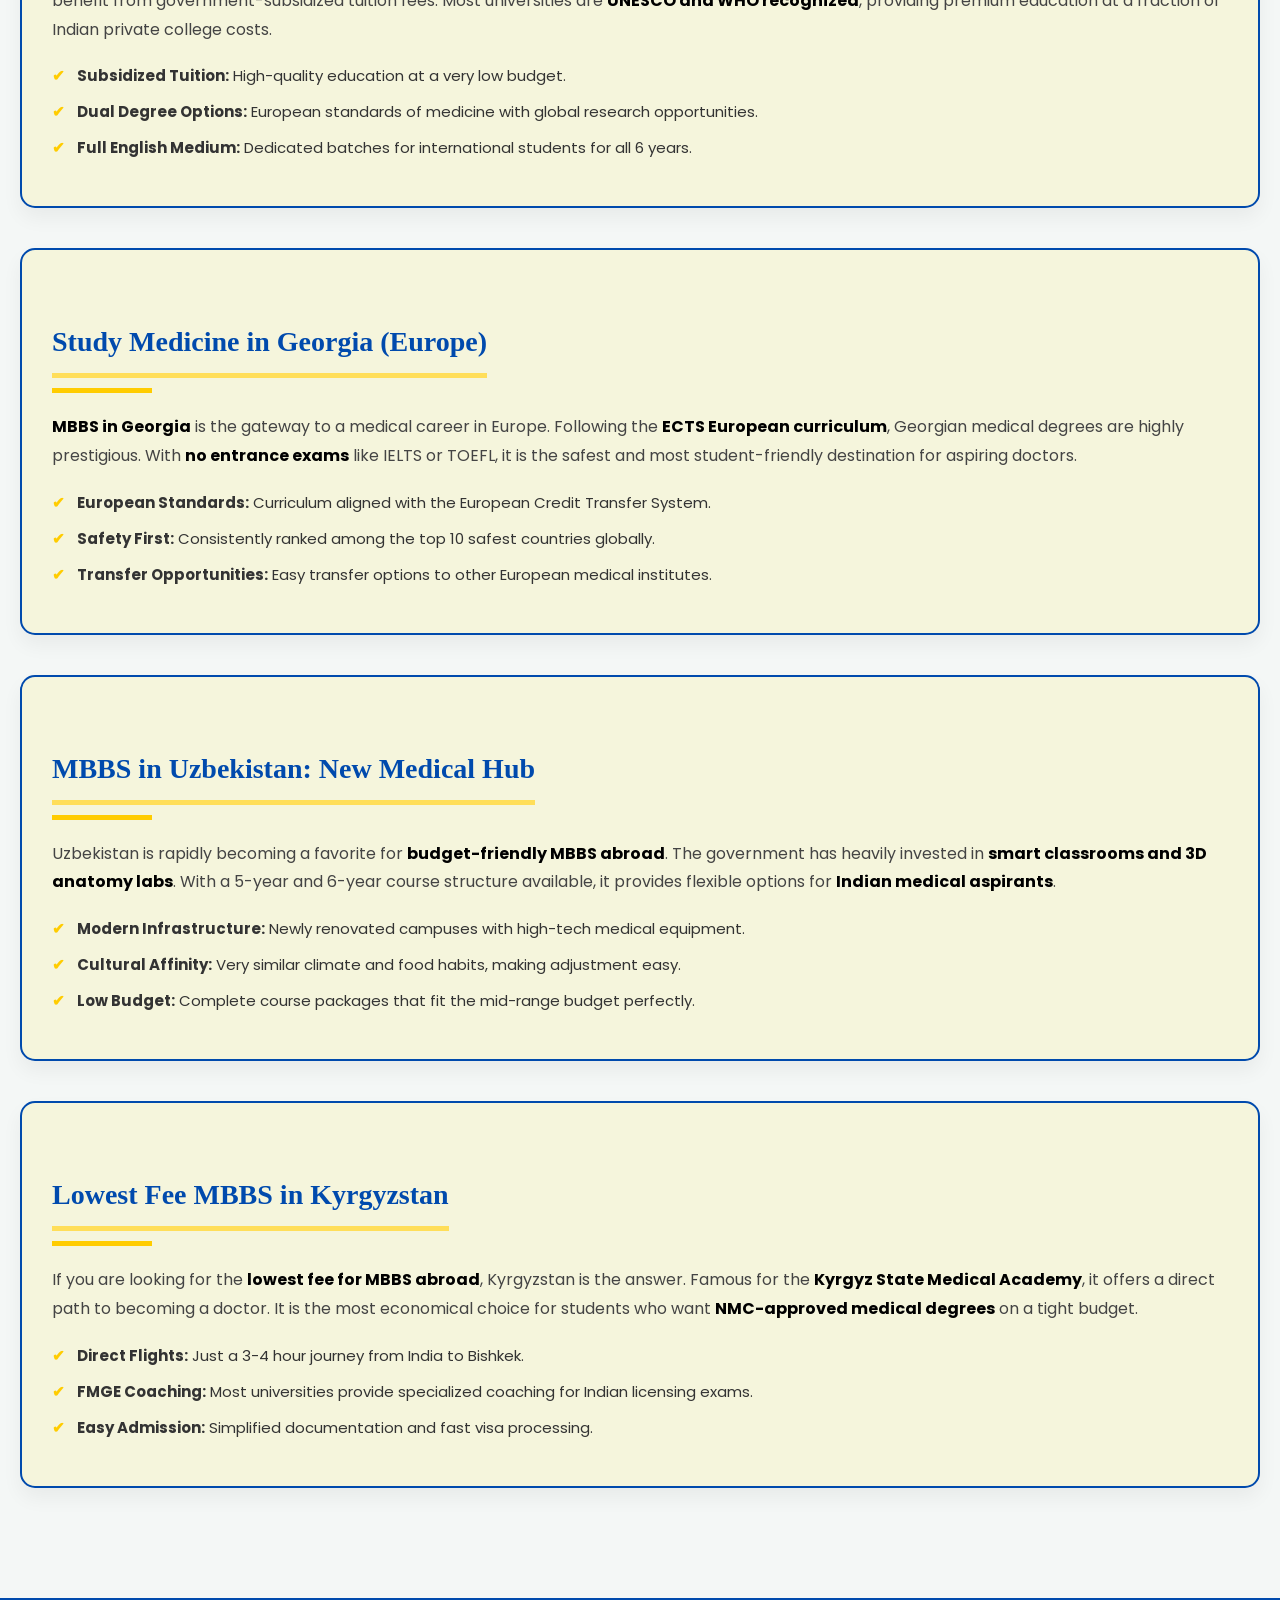
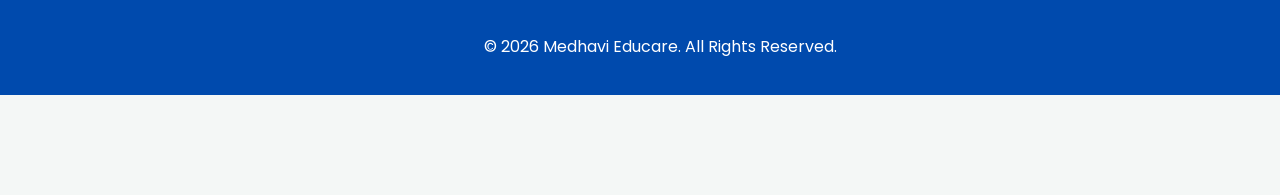
<file: destinations.html>
<!DOCTYPE html>
<html lang="en">
<head>
    <meta charset="UTF-8">
    <meta name="viewport" content="width=device-width, initial-scale=1.0">
    <title>Our Destinations | Medhavi Educare</title>
    <link rel="stylesheet" href="style2.css">
    <link href="https://fonts.googleapis.com/css2?family=Poppins:wght@300;400;600&display=swap" rel="stylesheet">
    <link rel="stylesheet" href="https://cdnjs.cloudflare.com/ajax/libs/font-awesome/6.5.1/css/all.min.css">
    <style>
        /* Exact Menu Styles from index.html */
        .nav-container { display: flex; align-items: center; gap: 15px; position: relative; }
        .menu-icon { font-size: 28px; cursor: pointer; color: #004a99; padding: 5px; display: block !important; z-index: 1002; }
        .nav-menu { display: none; position: absolute; top: 60px; right: 0; background: #fff; box-shadow: 0 4px 15px rgba(0,0,0,0.2); border-radius: 8px; padding: 15px; min-width: 200px; z-index: 1001; }
        .nav-menu.active { display: block; }
        .nav-menu ul { list-style: none; padding: 0; margin: 0; }
        .nav-menu ul li { margin-bottom: 15px; border-bottom: 1px solid #eee; padding-bottom: 5px; }
        .nav-menu ul li a { text-decoration: none; color: #333; font-weight: 600; font-size: 16px; display: block; }

        /* Destinations Content Styles */
        .destination-hero { background: linear-gradient(rgba(0,0,0,0.6),rgba(0,0,0,0.6)), url('destinations-background.webp'); background-size:cover; color: white; padding: 80px 20px; text-align: center; }
        .details-container { padding: 40px 10%; }
        .country-box { background: #f9f9f9; padding: 30px; border-radius: 12px; margin-bottom: 30px; border-top: 5px solid #004a99; }
    </style>
</head>
<body>

<header>
    <div class="logo-container">
        <img src="Medhavi educare logo.png" alt="Medhavi Educare Logo" class="logo-img">
        <div class="logo-titles">
            <span class="logo-text">MEDHAVI EDUCARE</span>
            <p>Your trusted partner for pursuing MBBS abroad.</p>
        </div>
    </div>
    <nav class="nav-container">
        <div class="menu-icon" onclick="toggleMenu()">
            <i class="fa-solid fa-bars"></i>
        </div>
        <div class="nav-menu" id="navMenu">
            <ul>
                <li><a href="index.html">Home</a></li>
                <li><a href="about.html">About Us</a></li>
                <li><a href="destinations.html">Destinations</a></li>
                <li><a href="index.html#apply" onclick="toggleMenu()">Submit Form</a></li>
                <li><a href="index.html#home-contact" onclick="toggleMenu()">Contact Us</a></li>
            </ul>
        </div>
        <a href="index.html#apply" class="btn-apply">Apply Now</a>
    </nav>
</header>

<div class="destination-hero">
    <h2 style="color: #eee;">Explore Your Global Opportunities</h2>
    <p>Top-tier Medical Universities in Asia and Europe.</p>
</div>

<div class="destination-container">
    
    <div class="destination-card">
        <h2 class="dest-title">Study MBBS in Bangladesh</h2>
        <div class="yellow-line"></div>
        <p class="seo-text">Searching for the <b>best MBBS abroad destination for Indian students</b>? Bangladesh is the top choice due to its 100% similarity in clinical patterns and high FMGE (NExT) passing rates. Universities here are <b>NMC and WHO approved</b>, offering a curriculum identical to the Indian medical education system.</p>
        <ul class="benefit-list">
            <li><b>Highest FMGE Passing Rate:</b> Best success ratio for students returning to practice in India.</li>
            <li><b>No Language Barrier:</b> English-medium teaching with local dialects similar to Hindi/Bengali.</li>
            <li><b>Clinical Exposure:</b> High patient inflow in hospitals for hands-on surgical practice.</li>
        </ul>
    </div>

    <div class="destination-card">
        <h2 class="dest-title">MBBS in Vietnam: Affordable & Modern</h2>
        <div class="yellow-line"></div>
        <p class="seo-text">Vietnam is an emerging hub for <b>low-cost MBBS abroad</b>. It offers world-class medical infrastructure and a very safe environment for international students. If you want <b>English-medium medical programs</b> with modern simulation labs, Vietnam is an excellent <b>NEET-qualified</b> destination.</p>
        <ul class="benefit-list">
            <li><b>Modern Simulation Labs:</b> State-of-the-art technology for advanced medical training.</li>
            <li><b>Affordable Living:</b> Extremely low hostel and food costs compared to European countries.</li>
            <li><b>Global Degree:</b> Recognized globally, allowing you to practice in the USA, UK, or Australia.</li>
        </ul>
    </div>

    <div class="destination-card">
        <h2 class="dest-title">MBBS in Russia: World-Class Education</h2>
        <div class="yellow-line"></div>
        <p class="seo-text">Russia has been the most popular choice for <b>MBBS in Europe</b> for decades. With <b>direct admission in Top Russian Medical Universities</b>, students benefit from government-subsidized tuition fees. Most universities are <b>UNESCO and WHO recognized</b>, providing premium education at a fraction of Indian private college costs.</p>
        <ul class="benefit-list">
            <li><b>Subsidized Tuition:</b> High-quality education at a very low budget.</li>
            <li><b>Dual Degree Options:</b> European standards of medicine with global research opportunities.</li>
            <li><b>Full English Medium:</b> Dedicated batches for international students for all 6 years.</li>
        </ul>
    </div>

    <div class="destination-card">
        <h2 class="dest-title">Study Medicine in Georgia (Europe)</h2>
        <div class="yellow-line"></div>
        <p class="seo-text"><b>MBBS in Georgia</b> is the gateway to a medical career in Europe. Following the <b>ECTS European curriculum</b>, Georgian medical degrees are highly prestigious. With <b>no entrance exams</b> like IELTS or TOEFL, it is the safest and most student-friendly destination for aspiring doctors.</p>
        <ul class="benefit-list">
            <li><b>European Standards:</b> Curriculum aligned with the European Credit Transfer System.</li>
            <li><b>Safety First:</b> Consistently ranked among the top 10 safest countries globally.</li>
            <li><b>Transfer Opportunities:</b> Easy transfer options to other European medical institutes.</li>
        </ul>
    </div>

    <div class="destination-card">
        <h2 class="dest-title">MBBS in Uzbekistan: New Medical Hub</h2>
        <div class="yellow-line"></div>
        <p class="seo-text">Uzbekistan is rapidly becoming a favorite for <b>budget-friendly MBBS abroad</b>. The government has heavily invested in <b>smart classrooms and 3D anatomy labs</b>. With a 5-year and 6-year course structure available, it provides flexible options for <b>Indian medical aspirants</b>.</p>
        <ul class="benefit-list">
            <li><b>Modern Infrastructure:</b> Newly renovated campuses with high-tech medical equipment.</li>
            <li><b>Cultural Affinity:</b> Very similar climate and food habits, making adjustment easy.</li>
            <li><b>Low Budget:</b> Complete course packages that fit the mid-range budget perfectly.</li>
        </ul>
    </div>

    <div class="destination-card">
        <h2 class="dest-title">Lowest Fee MBBS in Kyrgyzstan</h2>
        <div class="yellow-line"></div>
        <p class="seo-text">If you are looking for the <b>lowest fee for MBBS abroad</b>, Kyrgyzstan is the answer. Famous for the <b>Kyrgyz State Medical Academy</b>, it offers a direct path to becoming a doctor. It is the most economical choice for students who want <b>NMC-approved medical degrees</b> on a tight budget.</p>
        <ul class="benefit-list">
            <li><b>Direct Flights:</b> Just a 3-4 hour journey from India to Bishkek.</li>
            <li><b>FMGE Coaching:</b> Most universities provide specialized coaching for Indian licensing exams.</li>
            <li><b>Easy Admission:</b> Simplified documentation and fast visa processing.</li>
        </ul>
    </div>

</div>

<style>
    .destination-container {
    padding: 20px;
    font-family: 'Poppins', sans-serif;
}

.destination-card {
    background: #fff;
    border: 2px solid #004aad; /* Brand Blue */
    border-radius: 15px;
    padding: 30px;
    margin-bottom: 40px;
    box-shadow: 0 10px 20px rgba(0,0,0,0.05);
}

.dest-title {
    color: #004aad;
    font-size: 28px;
    margin-bottom: 10px;
}

.yellow-line {
    width: 100px;
    height: 5px;
    background: #ffcc00; /* Brand Yellow */
    margin-bottom: 20px;
}

.seo-text {
    line-height: 1.8;
    color: #444;
    font-size: 16px;
    margin-bottom: 20px;
}

.seo-text b {
    color: #000;
}

.benefit-list {
    list-style: none;
    padding: 0;
}

.benefit-list li {
    margin-bottom: 12px;
    padding-left: 25px;
    position: relative;
    font-size: 15px;
}

.benefit-list li::before {
    content: '✔';
    position: absolute;
    left: 0;
    color: #ffcc00;
    font-weight: bold;
}
</style>

<!-- <div class="details-container">
    <div class="country-box">
        <h2>Study in Bangladesh</h2>
        <p>Preferred choice due to similarity in clinical patterns.</p>
    </div>

    <div class="country-box">
        <h2>Study in Vietnam</h2>
        <p>Modern infrastructure and English-taught programs.</p>
    </div>
</div> -->

<footer id="contact" class="main-footer" style="text-align:center; padding: 20px; background:#333; color:white;">
    <p>&copy; 2026 Medhavi Educare. All Rights Reserved.</p>
</footer>

<script>
    function toggleMenu() {
        const menu = document.getElementById('navMenu');
        menu.classList.toggle('active');
    }

     // Close menu when clicking outside
    document.addEventListener('click', function(event) {
        const menu = document.getElementById('navMenu');
        const icon = document.querySelector('.menu-icon');
        if (menu && icon && !menu.contains(event.target) && !icon.contains(event.target)) {
            menu.classList.remove('active');
        }
    });
</script>
</body>
</html>
</file>
<file: style2.css>
/* --- Root Variables & Viewport Fix --- */
:root {
    --primary: #004aad;
    --secondary: #00c6ff;
    --dark: #333;
    --light: #f4f7f6;
    --accent: #ffcc00;
}

html, body {
    width: 100%;
    margin: 0;
    padding: 0;
    overflow-x: hidden;
    -webkit-text-size-adjust: 100%;
}

body {
    font-family: 'Poppins', sans-serif;
    color: var(--dark);
    line-height: 1.6;
    background-color: var(--light);
    padding-bottom: 100px; 
}

/* --- Global Spacing Logic --- */
section {
    padding: 60px 20px;
    max-width: 1400px; 
    margin: 0 auto;
    box-sizing: border-box;
}

/* --- Header & Logo --- */
header {
    background: white;
    padding: 1rem 20px;
    display: flex;
    justify-content: space-between;
    align-items: center;
    box-shadow: 0 2px 10px rgba(0,0,0,0.1);
    position: sticky;
    top: 0;
    width: 100%;
    z-index: 1001; 
    box-sizing: border-box; 
}

/* Added wrap protection for the header buttons */
header nav, .header-actions {
    display: flex;
    gap: 15px;
    align-items: center;
    flex-wrap: wrap; 
}

.logo-container {
    display: flex;
    align-items: center;
    gap: 15px;
}

.logo-img {
    height: 100px;
    width: auto;
}

.logo-text {
    font-weight: bold;
    font-size: 1.5rem;
    color: var(--primary);
}

/* --- Hero Section --- */
.hero {
    background: linear-gradient(135deg, rgba(11, 19, 32, 0.85) 0%, rgba(11, 19, 32, 0.7) 100%),
                url('backgroundimg.jpeg');
    background-size: cover;
    background-position: 70% center;
    background-repeat: no-repeat;
    min-height: 65vh;
    padding: 100px 20px;
    color: #FFFFFF; /* Pure White */
    text-shadow: 2px 2px 8px rgba(0, 0, 0, 0.4); /* Subtle black blur */
    font-weight: 600; 
    display: flex;
    flex-direction: column;
    justify-content: center;
    align-items: center;
    text-align: center;
    box-sizing: border-box;
    text-shadow: 0 2px 8px rgba(0,0,0,0.4);
}

.hero h1 {
    font-family: 'Playfair Display', serif; 
    font-weight: 900;
    font-size: 2.8rem;
    margin-bottom: 20px;
}

.hero p {
    font-weight: 600;
    font-size: 1.2rem;
}

/* --- Grid & Cards --- */
.grid {
    display: grid;
    grid-template-columns: repeat(auto-fit, minmax(300px, 1fr));
    gap: 25px;
    padding: 20px 20px;
}

.card, .destination-card {
    background-color: #F5F5DC !important;
    border: 1px solid #e2d1b3;
    padding: 25px;
    border-radius: 12px;
    box-shadow: 0 4px 12px rgba(0, 0, 0, 0.05);
    color: #333333;
    transition: transform 0.3s ease;
    overflow: hidden;
}

.card:hover, .destination-card:hover {
    transform: translateY(-5px);
    background-color: #f0e9d2 !important;
}

.card-img {
    width: 100%;
    height: 200px;
    object-fit: cover;
}

.card h3 {
    font-size: 1.4rem;
    margin-bottom: 15px;
    padding-bottom: 5px;
    padding-left: 5px;
    border-bottom: 4px solid #ffde59;
    display: inline-block;
}

h2 {
    font-family: 'Playfair Display', serif; 
    font-size: 2.5rem;
    color: #004AAD; 
    font-weight: 700;
    margin-top: 40px;
    margin-bottom: 25px;
    display: inline-block; 
    border-bottom: 5px solid #ffde59;
    padding-bottom: 8px;
}

/* --- Form Styling --- */
.form-container {
    max-width: 600px;
    margin: 50px auto;
    background: white;
    padding: 40px;
    border-radius: 15px;
    box-shadow: 0 10px 30px rgba(0,0,0,0.1);
}

.form-group { margin-bottom: 15px; }
input, select { width: 100%; padding: 10px; border: 1px solid #ddd; border-radius: 5px; }

.btn-apply, .btn-dest {
    background: var(--accent);
    color: var(--dark);
    padding: 12px 25px;
    border: none;
    border-radius: 5px;
    font-weight: 700;
    text-decoration: none;
    cursor: pointer;
}

.btn-dest { background-color: red; color: #000; }

/* --- Modal Overlay --- */
.modal-overlay {
    display: flex;
    position: fixed;
    z-index: 10000;
    left: 0;
    top: 0;
    width: 100%;
    height: 100%;
    background-color: rgba(0, 0, 0, 0.8);
    align-items: center;
    justify-content: center;
}

.modal-content {
    background-color: #fff;
    padding: 30px;
    border-radius: 15px;
    width: 90%;
    max-width: 500px;
    text-align: center;
    position: relative;
    box-shadow: 0 5px 30px rgba(0,0,0,0.5);
    border: 3px solid #004AAD;
}

.alert-title { color: #e63946; font-size: 28px; font-weight: 900; margin-bottom: 15px; }
.alert-text { font-size: 18px; color: #333; line-height: 1.6; margin-bottom: 20px; }
.close-btn { position: absolute; top: 10px; right: 20px; font-size: 30px; cursor: pointer; color: #999; }
.modal-action-btn { background-color: #004AAD; color: white; padding: 12px 25px; border: none; border-radius: 5px; font-weight: bold; cursor: pointer; font-size: 16px; }
.modal-action-btn:hover { background-color: #ffde59; color: #000; }

/* --- Image Slider --- */
.slider-container { position: relative; width: 100%; overflow: hidden; border-top-left-radius: 10px; border-top-right-radius: 10px; }
.slider-track { display: flex; transition: transform 0.5s ease-in-out; width: 100%; }
.slider-container img.card-img { flex: 0 0 100%; width: 100%; object-fit: cover; aspect-ratio: 16 / 9; margin: 0; }
.slider-arrow { cursor: pointer; position: absolute; top: 50%; transform: translateY(-50%); padding: 16px; color: white; font-weight: bold; font-size: 20px; background-color: rgba(0, 0, 0, 0.4); border: none; transition: 0.3s; z-index: 10; }
.slider-arrow:hover { background-color: rgba(0, 0, 0, 0.8); }
.prev { left: 0; border-radius: 0 3px 3px 0; }
.next { right: 0; border-radius: 3px 0 0 3px; }

/* --- Footer --- */
.main-footer {
    background-color: #004AAD !important;
    color: #ffffff;
    padding: 60px 20px 20px 20px;
    margin-top: 50px;
    width: 100%;
}

.footer-container {
    max-width: 100%;
    padding: 0 40px;
    margin: 0 auto;
    display: flex;
    justify-content: space-between;
    align-items: flex-start;
}

.footer-logo-img {
    height: 120px;
    width: auto;
}

.footer-brand-name, .main-footer h2 {
    font-family: 'Poppins', sans-serif !important;
    border-bottom: none !important;
    padding-bottom: 0 !important;
    font-size: 1.8rem;
    color: #ffde59;
    margin-bottom: 10px;
    display: block;
}

.footer-description { color: #ffffff; opacity: 0.9; max-width: 450px; line-height: 1.6; }
.footer-section.contact { text-align: right; }
.footer-section.contact h3 { color: #ffde59; margin-bottom: 20px; }
.contact-link { color: #ffffff; text-decoration: none; }
.contact-link:hover { color: #ffde59; }

.footer-bottom {
    text-align: center;
    border-top: 1px solid rgba(255, 255, 255, 0.1);
    padding-top: 25px;
    margin-top: 40px;
    width: 100%;
}

/* --- Sticky Offer Bar --- */
.sticky-offer-bar {
    position: fixed;
    bottom: 0;
    left: 0;
    width: 100%;
    background: #0b1320;
    color: white;
    padding: 12px 0;
    box-shadow: 0 -5px 15px rgba(0,0,0,0.3);
    z-index: 9999;
    border-top: 3px solid #f1c40f;
}

.sticky-content {
    max-width: 1100px;
    margin: 0 auto;
    display: flex;
    justify-content: space-between;
    align-items: center;
    padding: 0 20px;
}

.sticky-tag { background: #f1c40f; color: #000; padding: 4px 10px; font-size: 0.7rem; font-weight: bold; border-radius: 4px; text-transform: uppercase; }
.sticky-text { margin: 0; font-size: 1.1rem; flex-grow: 1; margin-left: 15px; }
.sticky-text strong { color: #f1c40f; }
.sticky-actions { display: flex; gap: 10px; }
.sticky-btn { padding: 8px 18px; border-radius: 5px; text-decoration: none; font-weight: bold; font-size: 0.9rem; transition: 0.3s; }
.call-btn { background: transparent; border: 2px solid #f1c40f; color: #f1c40f; }
.call-btn:hover { background: #f1c40f; color: #000; }
.apply-btn { background: #f1c40f; color: #000; }

/* --- WhatsApp Section --- */
.whatsapp-contact-section { background-color: #f9f9f9; padding: 40px 20px; text-align: center; border-top: 1px solid #eee; }
.whatsapp-contact-section h3 { font-size: 1.5rem; color: #0b1320; margin-bottom: 20px; }
.whatsapp-footer-btn { background-color: #25D366; color: white; padding: 15px 30px; text-decoration: none; font-size: 1.1rem; font-weight: bold; border-radius: 50px; display: inline-flex; align-items: center; gap: 10px; transition: 0.3s; box-shadow: 0 4px 10px rgba(0,0,0,0.1); }
.whatsapp-footer-btn:hover { background-color: #128C7E; transform: translateY(-3px); }

/* --- FIXED Responsive Media Queries --- */
@media screen and (max-width: 768px) {
    header { 
        padding: 15px 15px; 
        flex-direction: column; /* Stacks logo and buttons */
        gap: 15px;
        height: auto;
    }

    header nav, .header-actions { 
        display: flex;
        flex-wrap: wrap; 
        justify-content: center;
        gap: 10px;
        width: 100%;
    }

    .btn-apply, .btn-dest {
        padding: 10px 15px;
        font-size: 0.85rem;
        flex: 1;
        text-align: center;
        max-width: 160px;
    }

    .logo-img { height: 60px; } 
    .logo-text { font-size: 1.1rem; }
    
    .hero h1 { font-size: 1.8rem; }
    .hero p { font-size: 1rem; }

    .grid { padding: 10px 15px; gap: 15px; }
    
    /* Find this inside your @media screen and (max-width: 768px) block */
    .footer-container {
    flex-direction: column;
    align-items: center;
    text-align: center;
    padding: 0 30px; /* Increased side padding from 15px to 30px */
    width: 100%;
    box-sizing: border-box; /* Crucial: ensures padding doesn't push width over 100% */
    }
    /* Find this in your mobile media query */
    .footer-section.contact {
    text-align: center; /* Centers the heading */
    margin-top: 30px;
    display: flex;
    flex-direction: column;
    align-items: center; /* Centers the individual lines of text */
    }

    .footer-section.contact p {
    text-align: center;
    width: 100%;
    }
    /* Add this inside the mobile media query */
    .whatsapp-contact-section {
    background-color: #ffffff; 
    padding: 30px 20px;
    text-align: center;
    border: 1px solid #eee; /* Ensuring the border is defined */
    border-radius: 10px;
    margin: 20px auto; /* Centers the box */
    max-width: 90%; /* Keeps it from touching or overflowing edges */
    box-sizing: border-box; /* Includes the border in the width calculation */
    }
    .logo-title-wrapper { justify-content: center; }

    .footer-bottom {
    text-align: center;
    padding: 20px 0;
    width: 100%;
    display: flex;
    justify-content: center;
    }
    
    .sticky-content { flex-direction: column; gap: 10px; text-align: center; }
    .sticky-tag { display: none; }
    .sticky-text { margin: 0; font-size: 0.9rem; }

    .logo-titles {
        display: flex;
        flex-direction: column;
        justify-content: center;
    }

    p { margin: 0; }
}

/* to maintain scrolling behaviour*/
html {
  scroll-behavior: smooth;
}

.faq-container { max-width: 800px; margin: 0 auto; }
.faq-item { border-bottom: 1px solid #eee; margin-bottom: 10px; }
.faq-question { width: 100%; text-align: left; padding: 15px; background: none; border: none; font-weight: 600; cursor: pointer; display: flex; justify-content: space-between; }
.faq-answer { padding: 0 15px 15px; display: none; color: #666; }
.faq-item.active .faq-answer { display: block; }

/* Unified Portal Section */
.portal-cta {
    background-color: #004aad; /* Matches your brand blue */
    color: white;
    text-align: center;
    width: 100%;
    box-sizing: border-box;
}

/* Ensure the box inside the section looks clean */
.portal-box h2 {
    color: #ffcc00; /* Yellow accent */
    border-bottom: none; /* Removes the underline often found in your h2 */
    margin-bottom: 10px;
    font-size: 2rem;
}

.portal-cta p {
    margin-bottom: 25px;
    font-size: 1.1rem;
}
</file>
